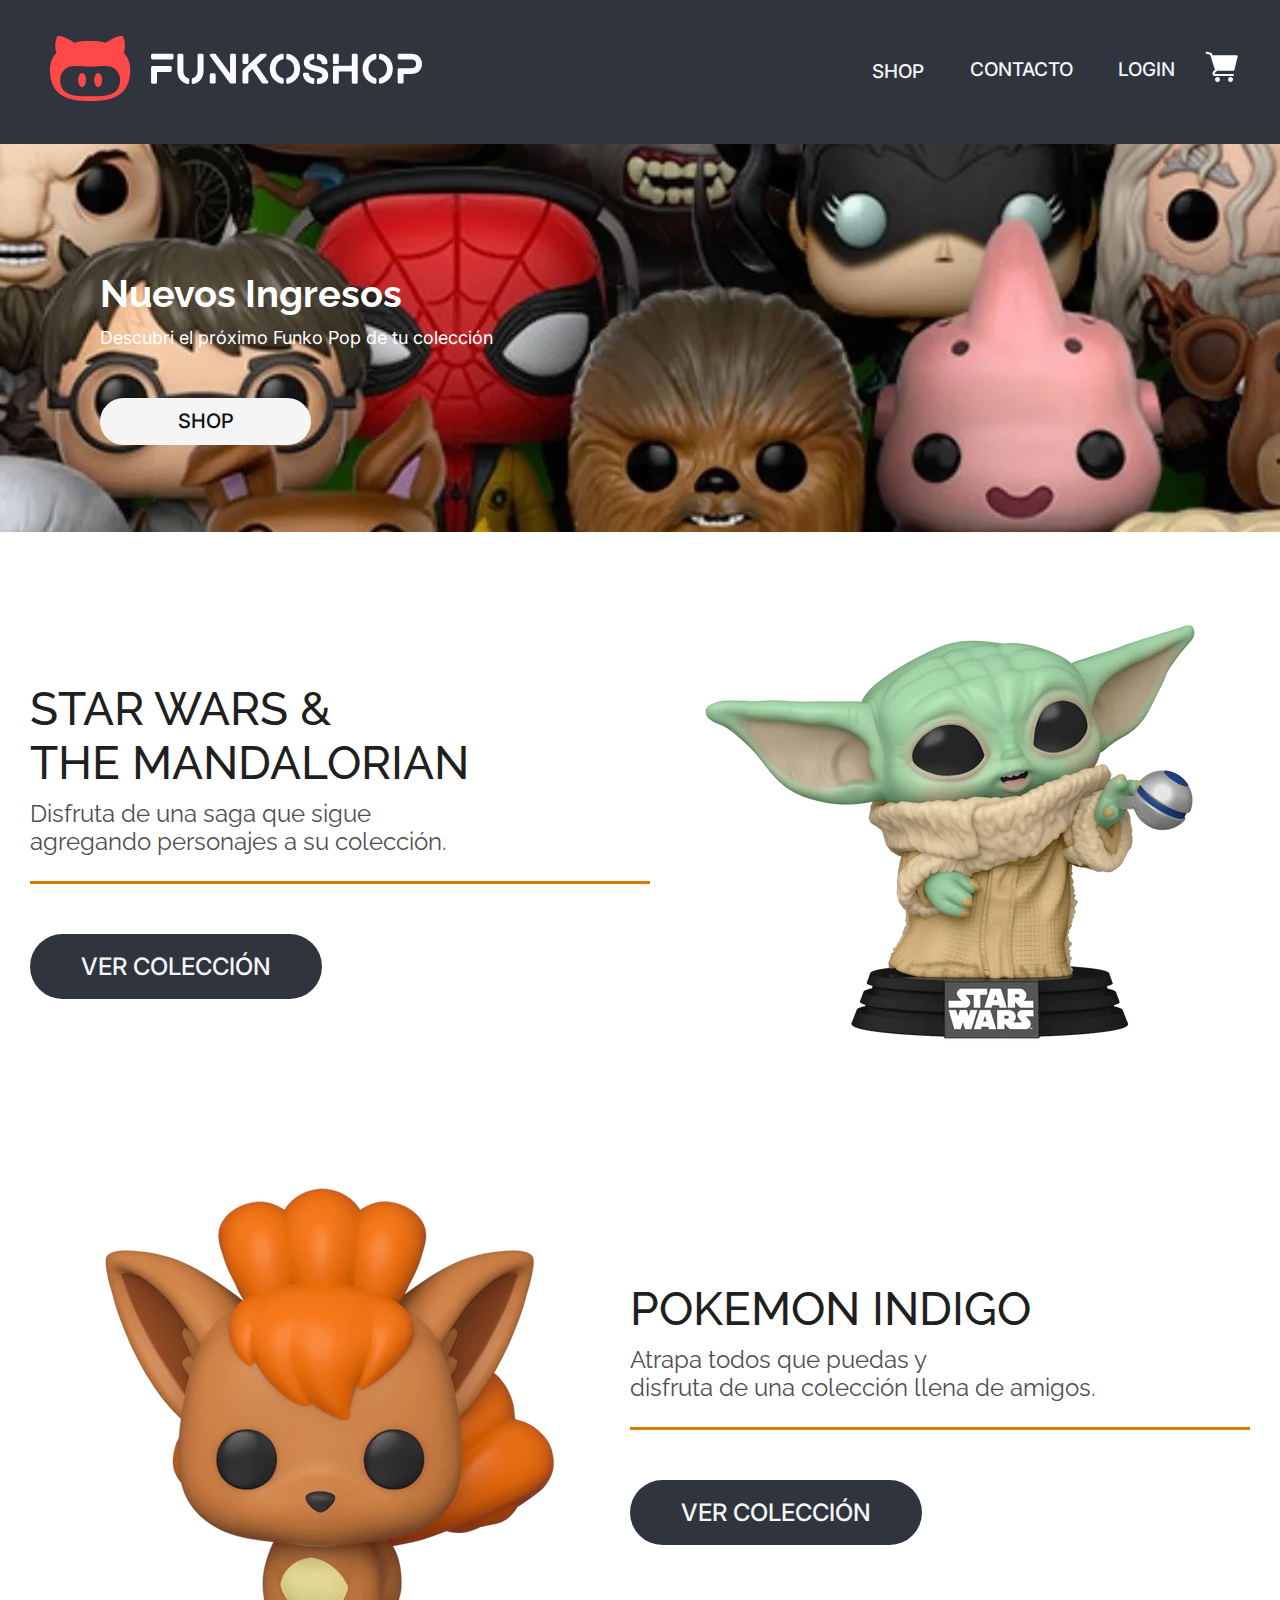
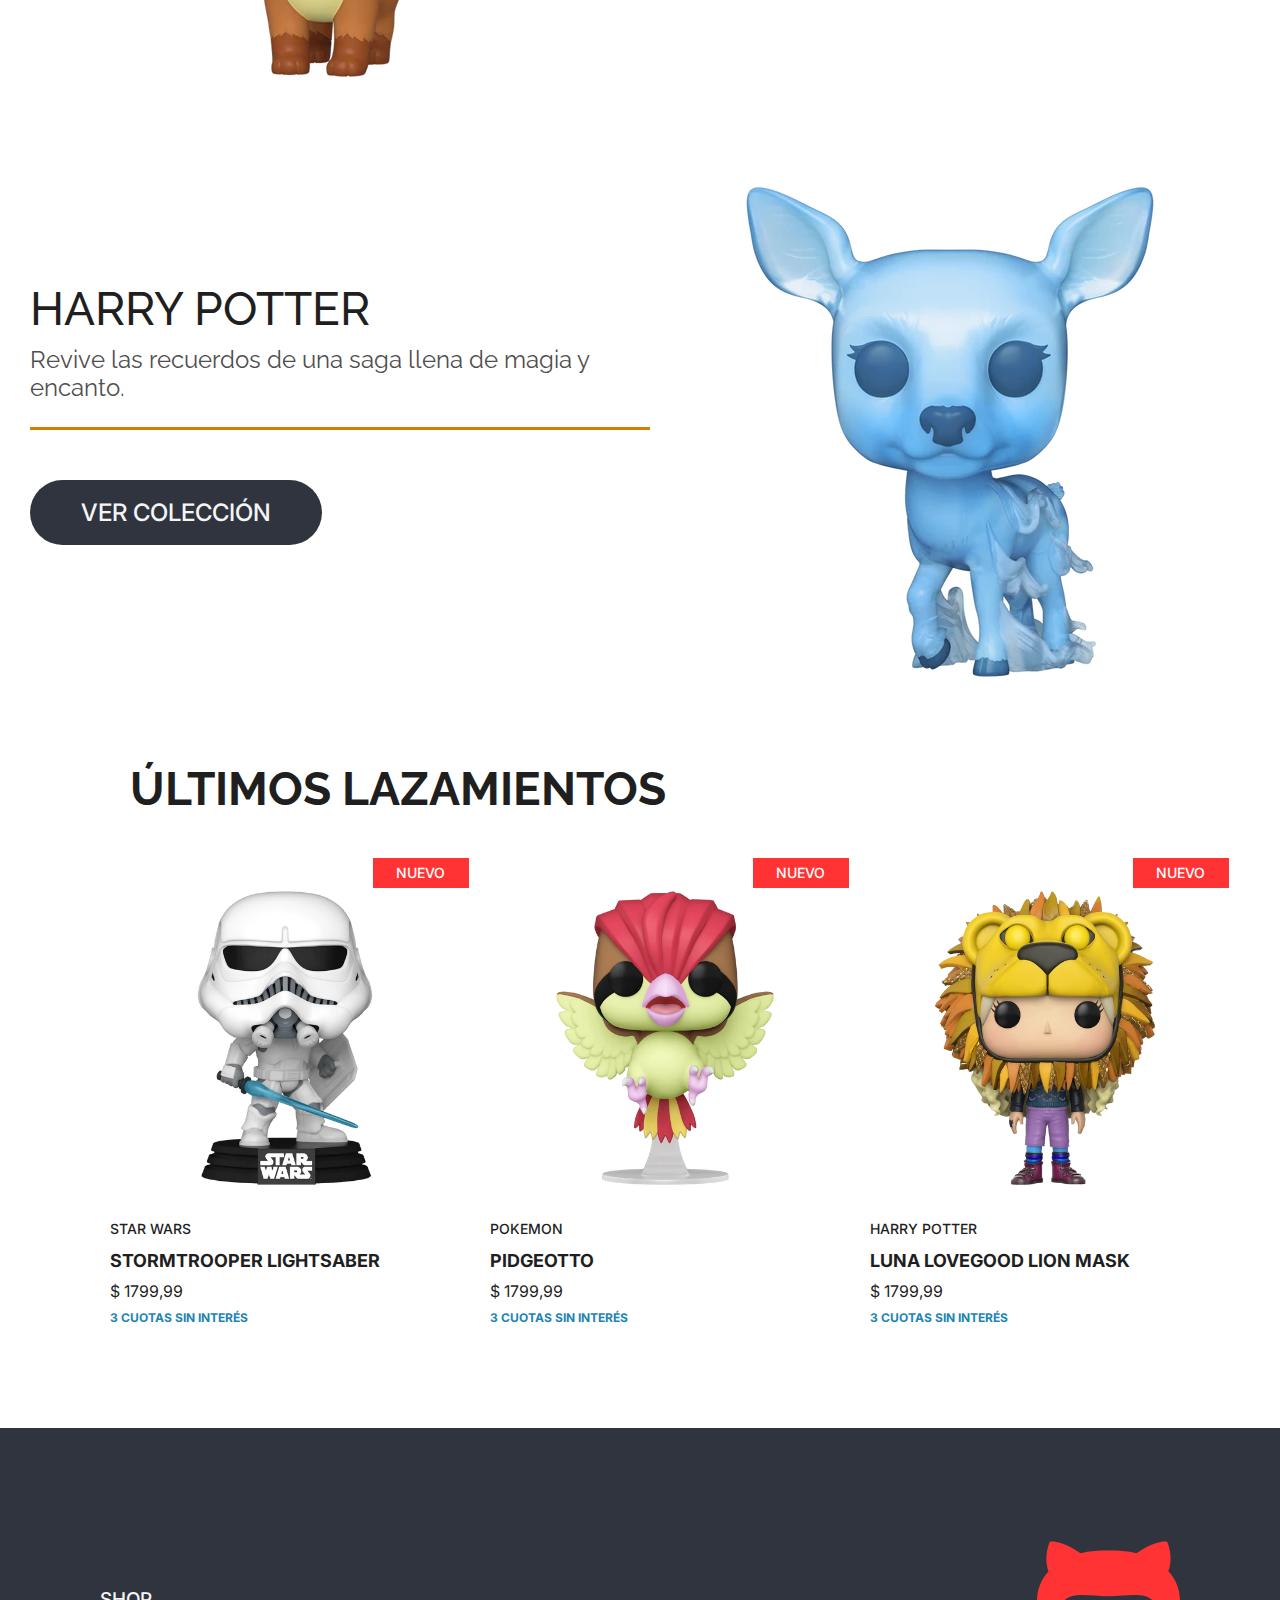
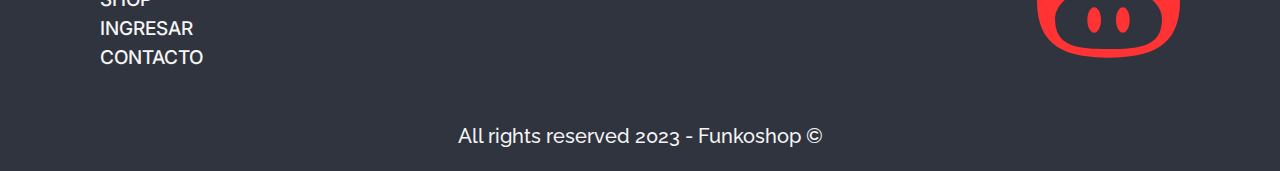
<file: ProyectoIntegrador/index.html>
<!DOCTYPE html>
<html lang="en">

<head>
    <meta charset="UTF-8">
    <meta name="viewport" content="width=device-width, initial-scale=1.0">

    <link rel="stylesheet" href="styles.css">

    <link rel="preconnect" href="https://fonts.googleapis.com">
    <link rel="preconnect" href="https://fonts.gstatic.com" crossorigin>
    <link
        href="https://fonts.googleapis.com/css2?family=Inter:wght@100;300;400;500;700&family=Raleway:wght@100;300;400;600;700;900&display=swap"
        rel="stylesheet">

    <link rel="stylesheet" href="https://cdnjs.cloudflare.com/ajax/libs/font-awesome/6.4.2/css/all.min.css"
        integrity="sha512-z3gLpd7yknf1YoNbCzqRKc4qyor8gaKU1qmn+CShxbuBusANI9QpRohGBreCFkKxLhei6S9CQXFEbbKuqLg0DA=="
        crossorigin="anonymous" referrerpolicy="no-referrer" />


    <title>FunkoShop</title>
</head>

<body>
    <header>
        <div>
            <a href="./index.html"><img src="multimedia/branding/logo_light_horizontal.svg" alt="FUNKOSHOP"></a>            
        </div>
        <ul>
            <li class="with-submenu">
                <a href="./shop.html" target="_self">SHOP</a> <span id="prev" class="fa-solid fa-angle-down"></span>
                <ul class="submenu">
                    <li class="submenu-item"><a href="" class="submenu-link"></a>Funkos</li>
                    <li class="submenu-item"><a href="" class="submenu-link"></a>Remeras</li>
                    <li class="submenu-item"><a href="" class="submenu-link"></a>Llaveros</li>
                </ul>
            </li>
            <li class="with-submenu"><a href="#" target="_self">CONTACTO</a></span></li>
            <li class="with-submenu"><a href="./login.html" target="_self">LOGIN</a></li>
            <a href="./carrito.html" target="_self">
            <li><img src="./multimedia/icons/cart-icon.svg" alt="carrito"></li>
            </a>
        </ul>
    </header>
    <div class="banner">
        <div>
            <h2>
                Nuevos Ingresos
            </h2>
            <p>
                Descubri el próximo Funko Pop de tu colección
            </p>
        </div>
        <button>
            <p style="color: black"><a href="./shop.html" target="_self">SHOP</a></p>
        </button>
    </div>
    <main>
        <div class="reflejos">
            <!-- StarWars -->
            <img src="multimedia/star-wars/baby-yoda-1.webp" alt="baby-yoda">
            <div class="dados">
                <h1>
                    STAR WARS & <br> THE MANDALORIAN
                </h1>
                <p class="parDados">
                    Disfruta de una saga que sigue <br> agregando personajes a su colección.
                </p>
                <p class="btnDados">
                    VER COLECCIÓN
                </p>
            </div>
        </div>

        <div class="reflejos">
            <div class="dados">
                <h1>
                    POKEMON INDIGO
                </h1>
                <p class="parDados">
                    Atrapa todos que puedas y <br>disfruta de una colección llena de amigos.
                </p>
                <p class="btnDados">
                    VER COLECCIÓN
                </p>
            </div>
            <img src="multimedia/pokemon/vulpix-1.webp" alt="vulpix">
        </div>
        <div class="reflejos">
            <img src="multimedia/harry-potter/snape-patronus-1.webp" alt="snape patronus">
            <div class="dados">
                <h1>
                    HARRY POTTER
                </h1>
                <p class="parDados">
                    Revive las recuerdos de una saga llena de magia y encanto.
                </p>
                <p class="btnDados">
                    VER COLECCIÓN
                </p>
            </div>
        </div>

        <div class="lanzamientos">
            <!-- Lazamientos -->
            <h1>
                ÚLTIMOS LAZAMIENTOS
            </h1>
            <br>
            <div class="lanzCard">
                <div class="lanzCard-1">
                    <div>
                        <section class="card">
                            <img src="./multimedia/star-wars/trooper-1.webp" alt="card-trooper">
                            <p class="cajaNuevo">NUEVO</p>
                        </section>
                        <p class="coleccion">STAR WARS</p> <!-- COLECCION -->
                        <h3 class="producto">STORMTROOPER LIGHTSABER</h3><!-- PRODUTO -->
                        <p class="precio">$ 1799,99</p><!-- PRECIO -->
                        <p class="pago">3 CUOTAS SIN INTERÉS</p><!-- PAGO -->
                    </div>
                </div>
                <div class="lanzCard-2">
                    <div>
                        <section class="card">
                            <img src="./multimedia/pokemon/pidgeotto-1.webp" alt="card-pidgeotto">
                            <p class="cajaNuevo">NUEVO</p>
                        </section>
                        <p class="coleccion">POKEMON</p><!-- COLECCION -->
                        <h3 class="producto">PIDGEOTTO</h3><!-- PRODUTO -->
                        <p class="precio">$ 1799,99</p><!-- PRECIO -->
                        <p class="pago">3 CUOTAS SIN INTERÉS</p><!-- PAGO -->
                    </div>
                </div>
                <div class="lanzCard-3">
                    <div>
                        <section class="card">
                            <img src="./multimedia/harry-potter/luna-1.webp" alt="card-luna">
                            <p class="cajaNuevo">NUEVO</p>
                        </section>
                        <p class="coleccion">HARRY POTTER</p><!-- COLECCION -->
                        <h3 class="producto">LUNA LOVEGOOD LION MASK</h3><!-- PRODUTO -->
                        <p class="precio">$ 1799,99</p> <!-- PRECIO -->
                        <p class="pago">3 CUOTAS SIN INTERÉS</p><!-- PAGO -->
                    </div>
                </div>
            </div>

        </div>
    </main>


    <footer>
        <div>
            <ul>
                <li><a href="./shop.html" target="_self">SHOP</a></li>
                <li><a href="./login.html">INGRESAR</a></li>
                <li><a href="#">CONTACTO</a></li>
            </ul>
            <span>
                <img src="./multimedia/branding/isotype.svg" alt="Logo">
            </span>
        </div>
        <p>All rights reserved 2023 - Funkoshop &copy;</p>
    </footer>
</body>

</html>
</file>
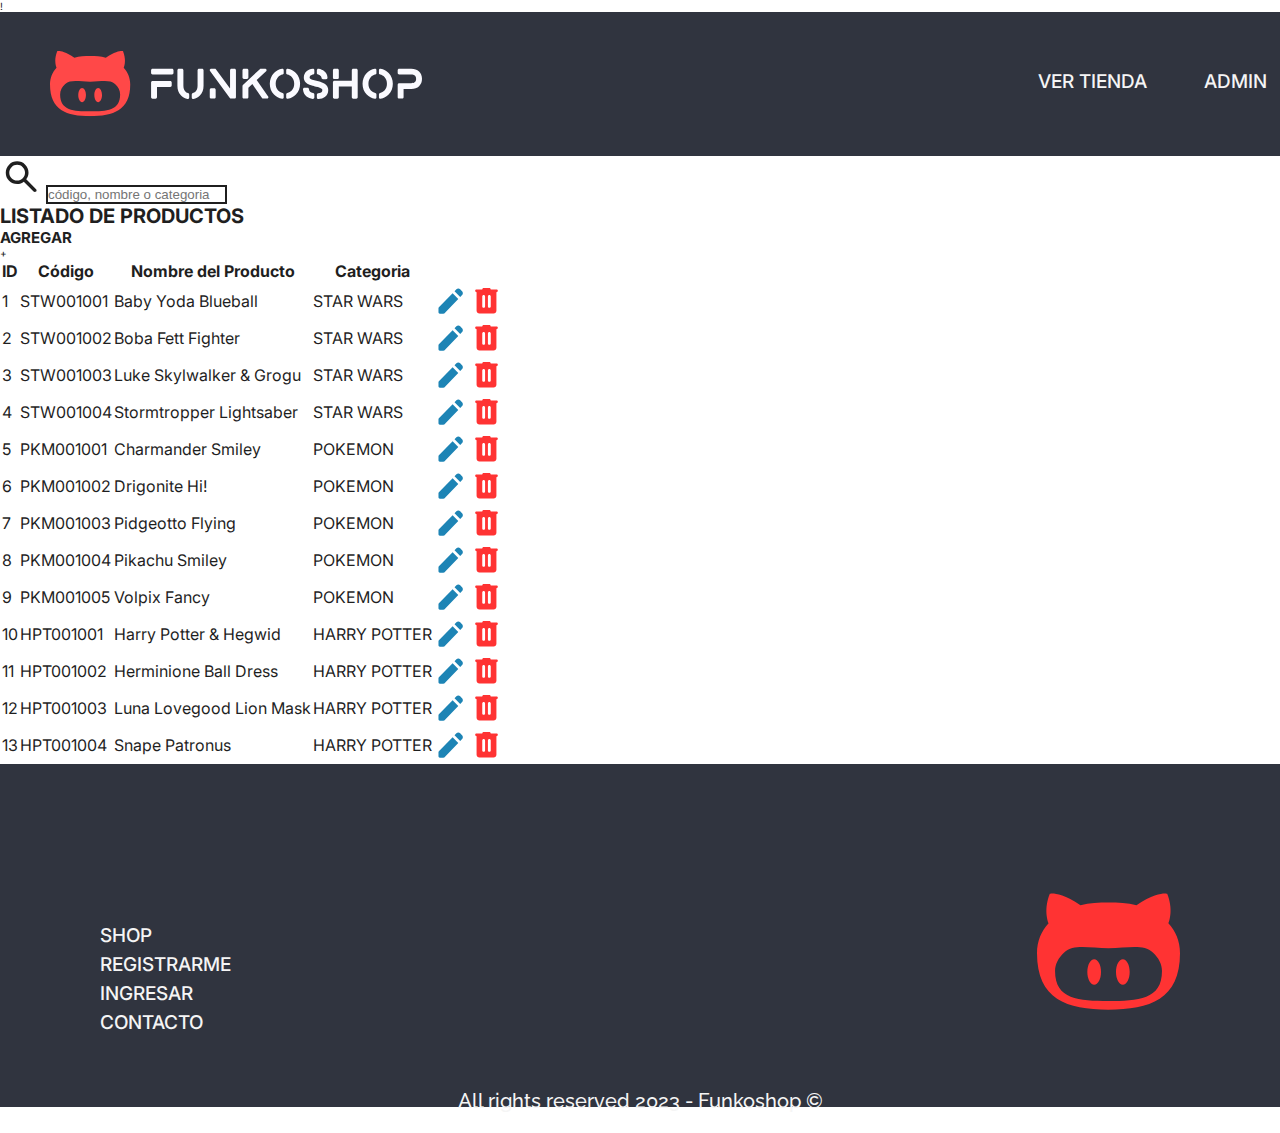
<file: ProyectoIntegrador/admin.html>
!<!DOCTYPE html>
<html lang="en">
<head>
    <meta charset="UTF-8">
    <meta name="viewport" content="width=device-width, initial-scale=1.0">
    <title>Admin</title>

    <link rel="stylesheet" href="styles.css">
    <link rel="stylesheet" href="https://cdnjs.cloudflare.com/ajax/libs/font-awesome/6.4.2/css/all.min.css"
        integrity="sha512-z3gLpd7yknf1YoNbCzqRKc4qyor8gaKU1qmn+CShxbuBusANI9QpRohGBreCFkKxLhei6S9CQXFEbbKuqLg0DA=="
        crossorigin="anonymous" referrerpolicy="no-referrer" />



</head>
<body>
    <header>
        <div>
            <a href="./index.html"><img src="multimedia/branding/logo_light_horizontal.svg" alt="FUNKOSHOP"></a>
        </div>
        <ul>
            <li>
                <a href="./shop.html" target="_blank">VER TIENDA</a> </span>
            </li>
            <li><a href="#">ADMIN</a></li>
            <li><a href="#">SALIR</a></li>
        
        </ul>
    </header>

    <main>
        <div class="contenedor-search-admin">
            <img src="multimedia/icons/search_icon.svg" alt="">
            <input type="text" placeholder="código, nombre o categoria">
        </div>

        <div class="title-admin">
            <h1> LISTADO DE PRODUCTOS </h1>
            <div>
                <h2> AGREGAR </h2>
                <p> + </p>
            </div>
        </div>

        <table class="tabela-admin">
            <thead>
                <tr>
                    <th>ID</th>
                    <th>Código</th>
                    <th>Nombre del Producto</th>
                    <th>Categoria</th>
                </tr>
            </thead>
            <tbody>
                <tr>
                    <td>1</td>
                    <td>STW001001</td>
                    <td> Baby Yoda Blueball </td>
                    <td>STAR WARS</td>
                    <td> 
                        <img src="multimedia/icons/edit_pencil.svg" alt="pencil">
                    </td>
                    <td>
                        <img src="multimedia/icons/delete_trash.svg" alt="trash-img">
                    </td>
                </tr>
                <tr>
                    <td>2</td>
                    <td>STW001002</td>
                    <td> Boba Fett Fighter </td>
                    <td>STAR WARS</td>
                    <td> 
                        <img src="multimedia/icons/edit_pencil.svg" alt="pencil">
                    </td>
                    <td>
                        <img src="multimedia/icons/delete_trash.svg" alt="trash-img">
                    </td>
                </tr>
                <tr>
                    <td>3</td>
                    <td>STW001003</td>
                    <td> Luke Skylwalker & Grogu </td>
                    <td>STAR WARS</td>
                    <td> 
                        <img src="multimedia/icons/edit_pencil.svg" alt="pencil">
                    </td>
                    <td>
                        <img src="multimedia/icons/delete_trash.svg" alt="trash-img">
                    </td>
                </tr>
                <tr>
                    <td>4</td>
                    <td>STW001004</td>
                    <td> Stormtropper Lightsaber </td>
                    <td>STAR WARS</td>
                    <td> 
                        <img src="multimedia/icons/edit_pencil.svg" alt="pencil">
                    </td>
                    <td>
                        <img src="multimedia/icons/delete_trash.svg" alt="trash-img">
                    </td>
                </tr>
                <tr>
                    <td>5</td>
                    <td>PKM001001</td>
                    <td> Charmander Smiley </td>
                    <td>POKEMON</td>
                    <td> 
                        <img src="multimedia/icons/edit_pencil.svg" alt="pencil">
                    </td>
                    <td>
                        <img src="multimedia/icons/delete_trash.svg" alt="trash-img">
                    </td>
                </tr>
                <tr>
                    <td>6</td>
                    <td>PKM001002</td>
                    <td> Drigonite Hi! </td>
                    <td>POKEMON</td>
                    <td> 
                        <img src="multimedia/icons/edit_pencil.svg" alt="pencil">
                    </td>
                    <td>
                        <img src="multimedia/icons/delete_trash.svg" alt="trash-img">
                    </td>
                </tr>
                <tr>
                    <td>7</td>
                    <td>PKM001003</td>
                    <td> Pidgeotto Flying </td>
                    <td>POKEMON</td>
                    <td> 
                        <img src="multimedia/icons/edit_pencil.svg" alt="pencil">
                    </td>
                    <td>
                        <img src="multimedia/icons/delete_trash.svg" alt="trash-img">
                    </td>
                </tr>
                <tr>
                    <td>8</td>
                    <td>PKM001004</td>
                    <td> Pikachu Smiley </td>
                    <td>POKEMON</td>
                    <td> 
                        <img src="multimedia/icons/edit_pencil.svg" alt="pencil">
                    </td>
                    <td>
                        <img src="multimedia/icons/delete_trash.svg" alt="trash-img">
                    </td>
                </tr>
                <tr>
                    <td>9</td>
                    <td>PKM001005</td>
                    <td> Volpix Fancy </td>
                    <td>POKEMON</td>
                    <td> 
                        <img src="multimedia/icons/edit_pencil.svg" alt="pencil">
                    </td>
                    <td>
                        <img src="multimedia/icons/delete_trash.svg" alt="trash-img">
                    </td>
                </tr>
                <tr>
                    <td>10</td>
                    <td>HPT001001</td>
                    <td> Harry Potter & Hegwid </td>
                    <td>HARRY POTTER</td>
                    <td> 
                        <img src="multimedia/icons/edit_pencil.svg" alt="pencil">
                    </td>
                    <td>
                        <img src="multimedia/icons/delete_trash.svg" alt="trash-img">
                    </td>
                </tr>
                <tr>
                    <td>11</td>
                    <td>HPT001002</td>
                    <td> Herminione Ball Dress </td>
                    <td>HARRY POTTER</td>
                    <td> 
                        <img src="multimedia/icons/edit_pencil.svg" alt="pencil">
                    </td>
                    <td>
                        <img src="multimedia/icons/delete_trash.svg" alt="trash-img">
                    </td>
                </tr>
                <tr>
                    <td>12</td>
                    <td>HPT001003</td>
                    <td> Luna Lovegood Lion Mask </td>
                    <td>HARRY POTTER</td>
                    <td> 
                        <img src="multimedia/icons/edit_pencil.svg" alt="pencil">
                    </td>
                    <td>
                        <img src="multimedia/icons/delete_trash.svg" alt="trash-img">
                    </td>
                </tr>
                <tr>
                    <td>13</td>
                    <td>HPT001004</td>
                    <td> Snape Patronus </td>
                    <td>HARRY POTTER</td>
                    <td> 
                        <img src="multimedia/icons/edit_pencil.svg" alt="pencil">
                    </td>
                    <td>
                        <img src="multimedia/icons/delete_trash.svg" alt="trash-img">
                    </td>
                </tr>
            </tbody>
        </table>

    </main>


    <footer>
        <div>
            <ul>
                <li><a href="./shop.html" target="_blank">SHOP</a></li>
                <li><a href="#">REGISTRARME</a></li>
                <li><a href="#">INGRESAR</a></li>
                <li><a href="#">CONTACTO</a></li>
            </ul>
            <span>
                <img src="./multimedia/branding/isotype.svg" alt="Logo">
            </span>
        </div>
        <p>All rights reserved 2023 - Funkoshop &copy;</p>
    </footer>
</body>
</html>
</file>
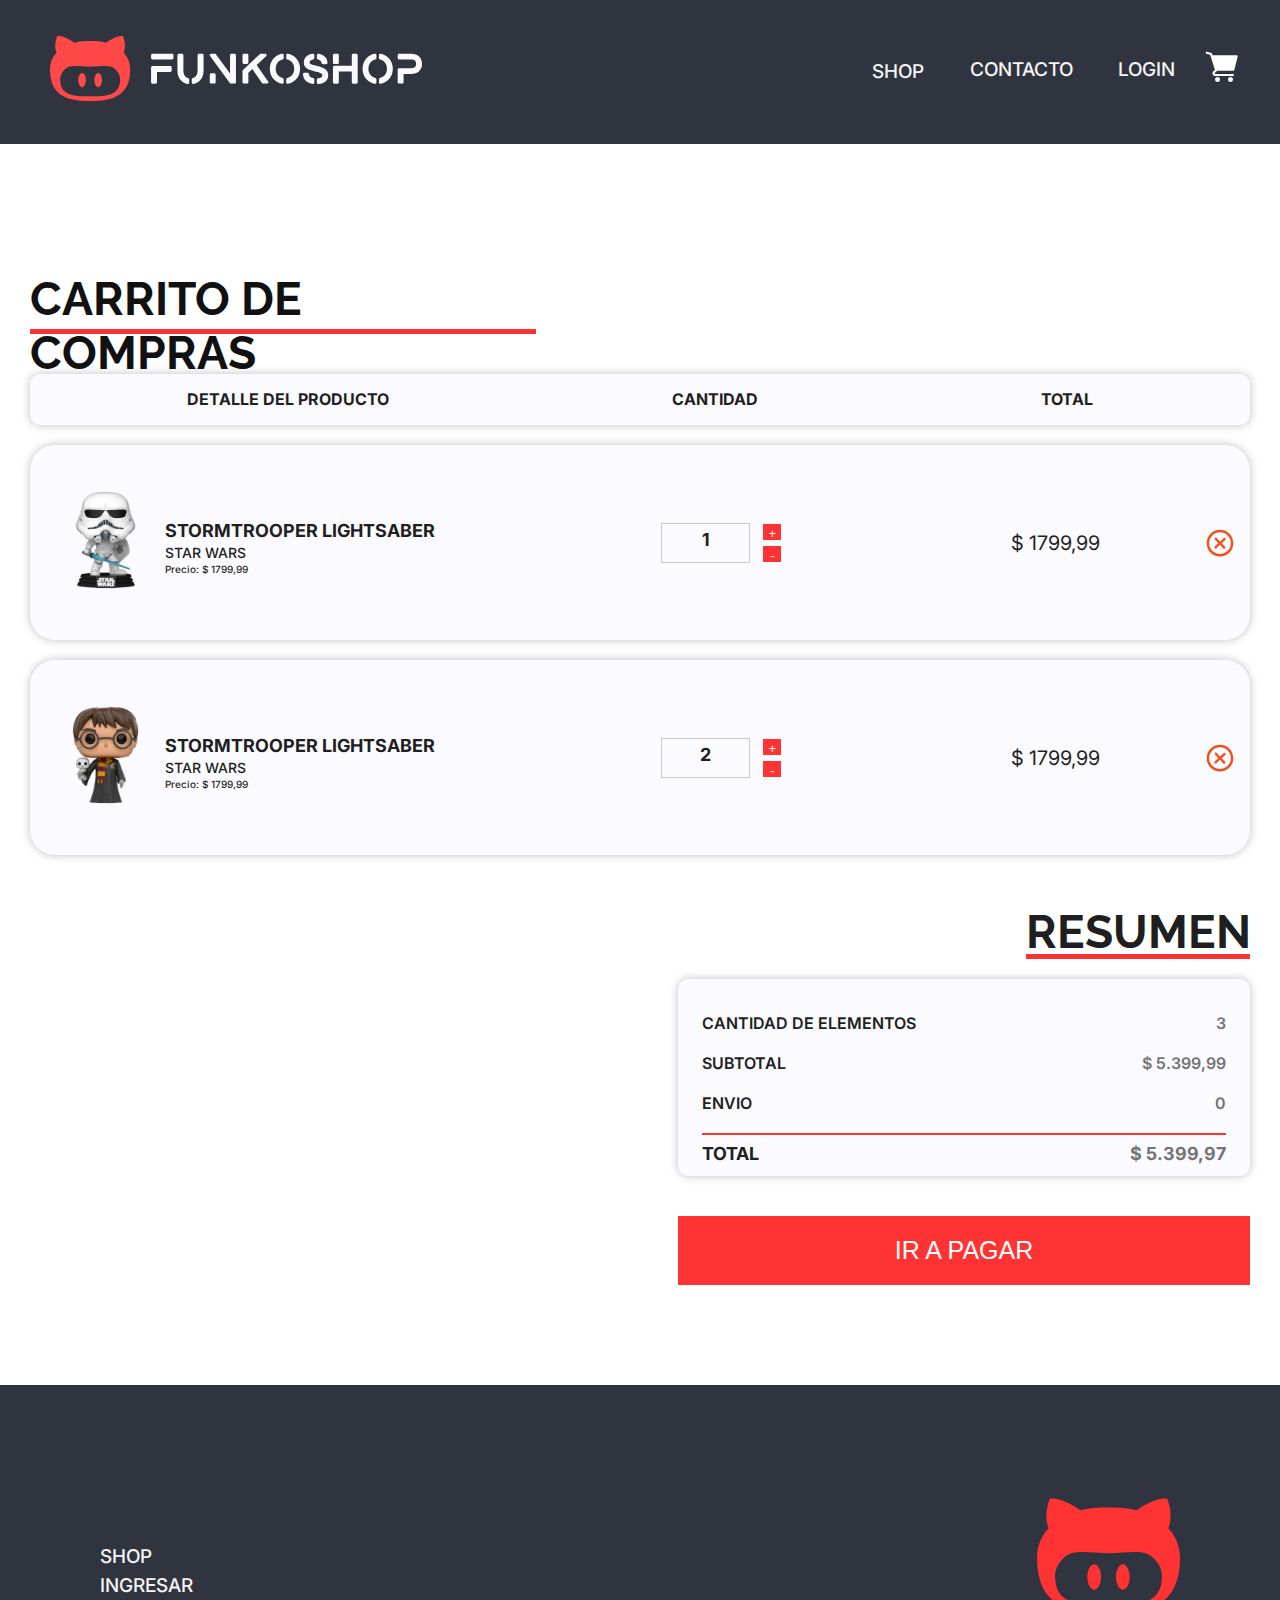
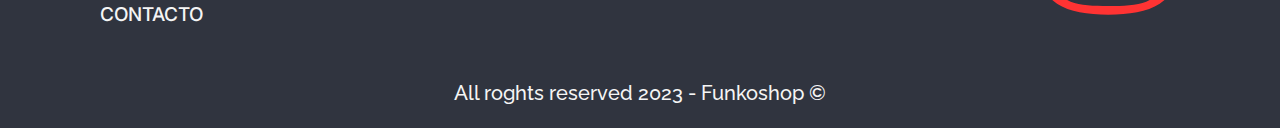
<file: ProyectoIntegrador/carrito.html>
<!DOCTYPE html>
<html lang="en">
<head>
    <meta charset="UTF-8">
    <meta name="viewport" content="width=device-width, initial-scale=1.0">

    <link rel="stylesheet" href="styles.css">

    <link rel="stylesheet" href="https://cdnjs.cloudflare.com/ajax/libs/font-awesome/6.4.2/css/all.min.css"
        integrity="sha512-z3gLpd7yknf1YoNbCzqRKc4qyor8gaKU1qmn+CShxbuBusANI9QpRohGBreCFkKxLhei6S9CQXFEbbKuqLg0DA=="
        crossorigin="anonymous" referrerpolicy="no-referrer" />

    <title>Carrito - FunkoShop</title>
</head>
<body>
    <header>
        <div>
            <a href="./index.html"><img src="multimedia/branding/logo_light_horizontal.svg" alt="FUNKOSHOP"></a>            
        </div>
        <ul>
            <li class="with-submenu">
                <a href="./shop.html" target="_self">SHOP</a> <span id="prev" class="fa-solid fa-angle-down"></span>
                <ul class="submenu">
                    <li class="submenu-item"><a href="" class="submenu-link"></a>Funkos</li>
                    <li class="submenu-item"><a href="" class="submenu-link"></a>Remeras</li>
                    <li class="submenu-item"><a href="" class="submenu-link"></a>Llaveros</li>
                </ul>
            </li>
            <li class="with-submenu"><a href="#" target="_self">CONTACTO</a></span></li>
            <li class="with-submenu"><a href="./login.html" target="_self">LOGIN</a></li>
            <a href="./carrito.html" target="_self">
            <li><img src="./multimedia/icons/cart-icon.svg" alt="carrito"></li>
            </a>
        </ul>
    </header>
    <main class="main-carrito">
        <section>
            <h1 class="titulo-carrito">CARRITO DE COMPRAS</h1>
            <article class="barra-carrito">
                <p>DETALLE DEL PRODUCTO</p>
                <p>CANTIDAD</p>
                <p>TOTAL</p>
            </article>
            <article>
                <div class="div-carrito">
                    <div class="card-carrito">
                        <a href="./item.html"><img src="./multimedia/star-wars/trooper-1.webp" alt="card-trooper"></a>
                        <div>                    
                            <h3 class="producto">STORMTROOPER LIGHTSABER</h3><!-- PRODUTO -->
                            <p class="coleccion">STAR WARS</p> <!-- COLECCION -->
                            <p class="">Precio: $ 1799,99</p><!-- PRECIO -->
                        </div>
                    </div>
                    <div>
                        <div class="card-input">
                            <span>
                                <p> 1 </p>
                            </span>                            
                            <div class="cantidad">
                                <button id="mas" class="agregar"> + </button>
                                <button id="menos" class="agregar"> - </button>
                            </div>
                        </div>
                    </div>
                    <div>
                        <p class="precio-card">$ 1799,99</p><!-- PRECIO -->
                    </div>
                    <img src="multimedia/icons/cancel.svg" alt="btn-cancel" class="btn-cancel">
                </div>
            </article>

            <article>
                <div class="div-carrito">
                    <div class="card-carrito">
                        <a href="./item.html"><img src="./multimedia/harry-potter/harry-1.webp" alt="card-harry"></a>
                        <div>                    
                            <h3 class="producto">STORMTROOPER LIGHTSABER</h3><!-- PRODUTO -->
                            <p class="coleccion">STAR WARS</p> <!-- COLECCION -->
                            <p class="">Precio: $ 1799,99</p><!-- PRECIO -->
                        </div>
                    </div>
                    <div>
                        <div class="card-input">
                            <span>
                                <p> 2 </p>
                            </span>                            
                            <div class="cantidad">
                                <button id="mas" class="agregar"> + </button>
                                <button id="menos" class="agregar"> - </button>
                            </div>
                        </div>
                    </div>
                    <div>
                        <p class="precio-card">$ 1799,99</p><!-- PRECIO -->
                    </div>
                    <img src="./multimedia/icons/cancel.svg" alt="btn-cancel" class="btn-cancel">
                        
                </div>
            </article>
        </section>
        <section>
            <div class="contenedor-resumen">
                <section class="resumen">
                    <h1>
                        RESUMEN
                    </h1>
                    <div class="cuadro-resumen">
                        <div>
                            <h4>
                                CANTIDAD DE ELEMENTOS
                            </h4>
                            <p> 3   </p>
                        </div>
                        <div>
                            <h4>
                                SUBTOTAL
                            </h4>
                            <p> $ 5.399,99  </p>
                        </div>
                        <div>
                            <h4>
                                ENVIO
                            </h4>
                            <p> 0   </p>
                        </div>
                        <div  class="tot-resumen">
                            <h4>
                                TOTAL
                            </h4>
                            <p> $ 5.399,97  </p>
                        </div>
                    </div>
                    <button class="camino-pago-btn">
                        IR A PAGAR
                    </button>
                </section>
            </div>            
        </section>       
    </main>
    
    <footer>
        <div>
            <ul>
                <li><a href="./shop.html" target="_self">SHOP</a></li>
                <li><a href="./login.html">INGRESAR</a></li>
                <li><a href="#">CONTACTO</a></li>
            </ul>
            <span>
                <img src="./multimedia/branding/isotype.svg" alt="Logo">
            </span>
        </div>
        <p>All roghts reserved 2023 - Funkoshop &copy;</p>
    </footer>
</body>
</html>
</file>
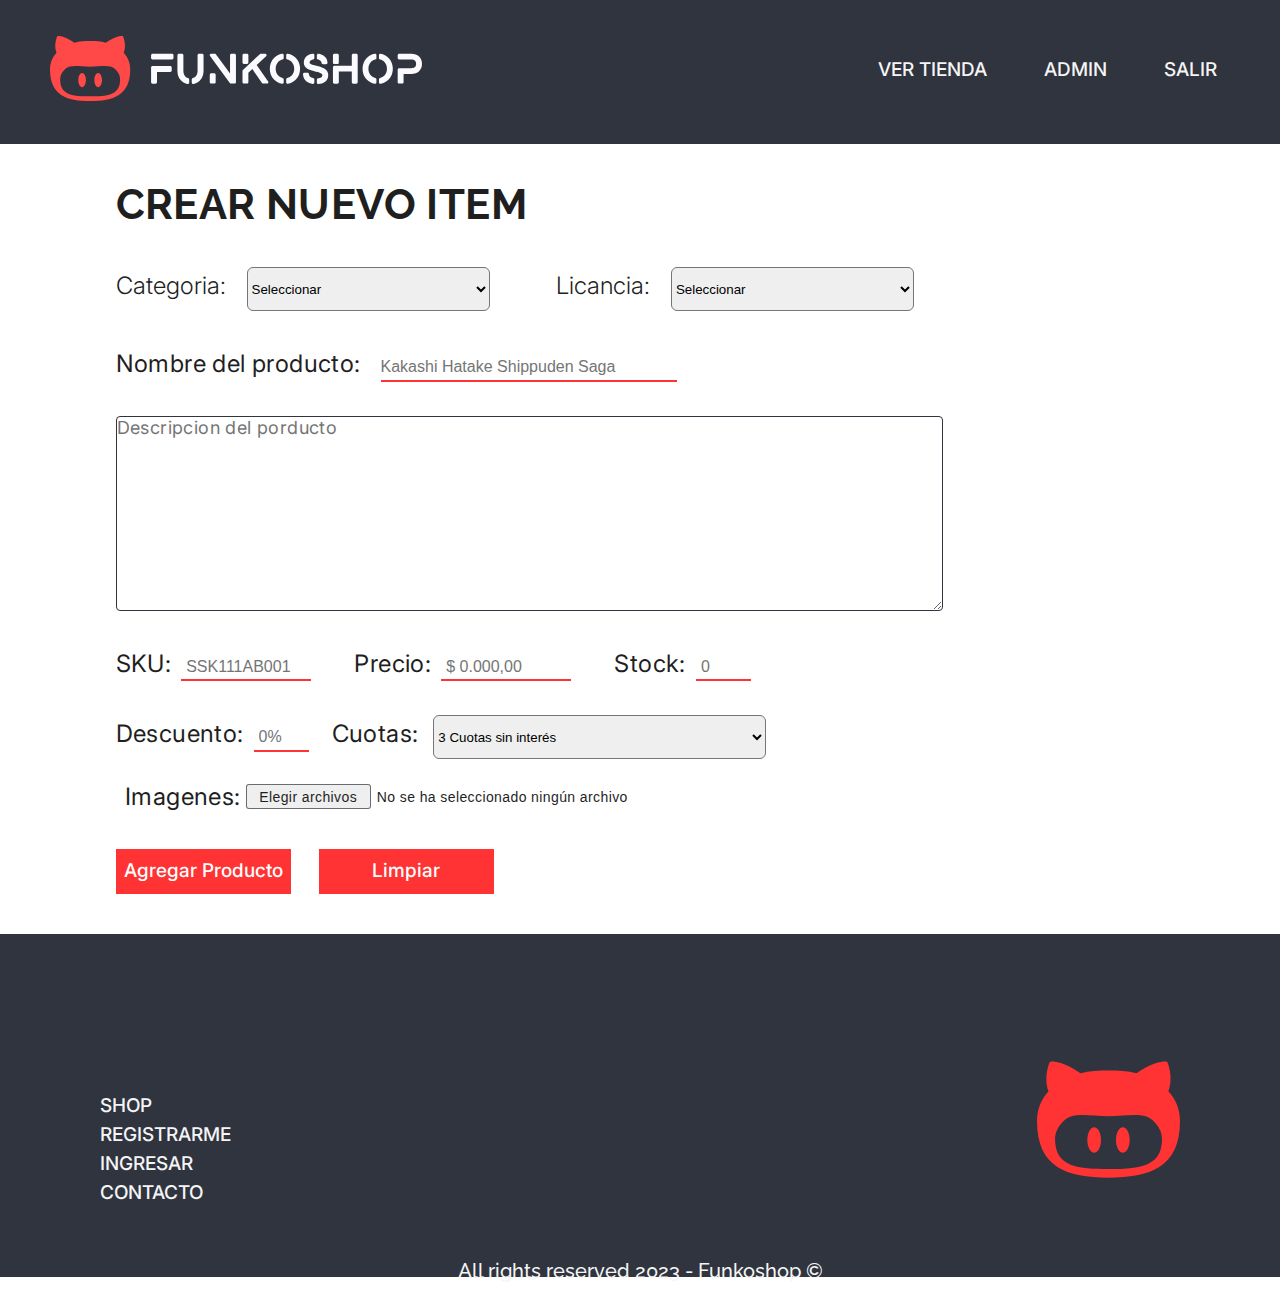
<file: ProyectoIntegrador/create.html>
<!DOCTYPE html>
<html lang="en">
<head>
    <meta charset="UTF-8">
    <meta name="viewport" content="width=device-width, initial-scale=1.0">
    <title>Create</title>

    <link rel="stylesheet" href="styles.css">
    <link rel="stylesheet" href="https://cdnjs.cloudflare.com/ajax/libs/font-awesome/6.4.2/css/all.min.css"
        integrity="sha512-z3gLpd7yknf1YoNbCzqRKc4qyor8gaKU1qmn+CShxbuBusANI9QpRohGBreCFkKxLhei6S9CQXFEbbKuqLg0DA=="
        crossorigin="anonymous" referrerpolicy="no-referrer" />


</head>
<body>
    <header>
        <div>
            <a href="./index.html"><img src="multimedia/branding/logo_light_horizontal.svg" alt="FUNKOSHOP"></a>
        </div>
        <ul>
            <li>
                <a href="./shop.html" target="_blank">VER TIENDA</a> </span>
            </li>
            <li><a href="#">ADMIN</a></li>
            <li><a href="./index.html">SALIR</a></li>
        
        </ul>
    </header>

    <main class="main-create">
        <section>
            <h1 class="titulo-create">CREAR NUEVO ITEM</h1>
            <div class="categoria-licencia">
                <label for="">Categoria: <select name="brands" id="brands" class="div-label">
                    <option disabled selected>Seleccionar</option>                    
                </select></label>
                <label for="">Licancia: <select name="brands" id="brands" class="div-label">
                    <option disabled selected>Seleccionar</option> 
                </select></label>
            </div>
            <div class="nombre-producto">
                <label>Nombre del producto:<input type="text" id="Nombre" placeholder="Kakashi Hatake Shippuden Saga"></label>
            </div>
            <textarea name="descripcion" cols="30" rows="10" placeholder="Descripcion del porducto"></textarea>
            <div class="sku-precio-stock">
                <label>SKU:<input type="text" id="Nombre" placeholder="SSK111AB001"></label>
                <label>Precio:<input type="text" id="Nombre" placeholder="$ 0.000,00"></label>
                <label>Stock:<input type="text" id="Nombre" placeholder="0" style="width: 55px; margin-right: 0px;"></label>
            </div>
            <div class="sku-precio-stock">
                <label  for="">Descuento:<input type="text" id="Nombre" placeholder="0%" style="width: 55px; margin-right: 20px;"></label>
                <label for="">Cuotas:<select name="brands" id="brands" class="div-label">
                    <option disabled selected>3 Cuotas sin interés</option> 
                </select></label>                
            </div>
            <div class="cargar-archivo">
                <label>Imagenes:</label>
                <button><a href="">Elegir archivos</a></button>
                <p>No se ha seleccionado ningún archivo</p>
            </div>                   
        </section>
        <div class="agregar-limpiar">
            <button><a href="">Agregar Producto</a></button>
            <button><a href="">Limpiar</a></button>
        </div>
    </main>    

    <footer>
        <div>
            <ul>
                <li><a href="./shop.html" target="_self">SHOP</a></li>
                <li><a href="./register.html">REGISTRARME</a></li>
                <li><a href="./login.html">INGRESAR</a></li>
                <li><a href="#">CONTACTO</a></li>
            </ul>
            <span>
                <img src="./multimedia/branding/isotype.svg" alt="Logo">
            </span>
        </div>
        <p>All rights reserved 2023 - Funkoshop &copy;</p>
    </footer>
</body>
</html>
</file>
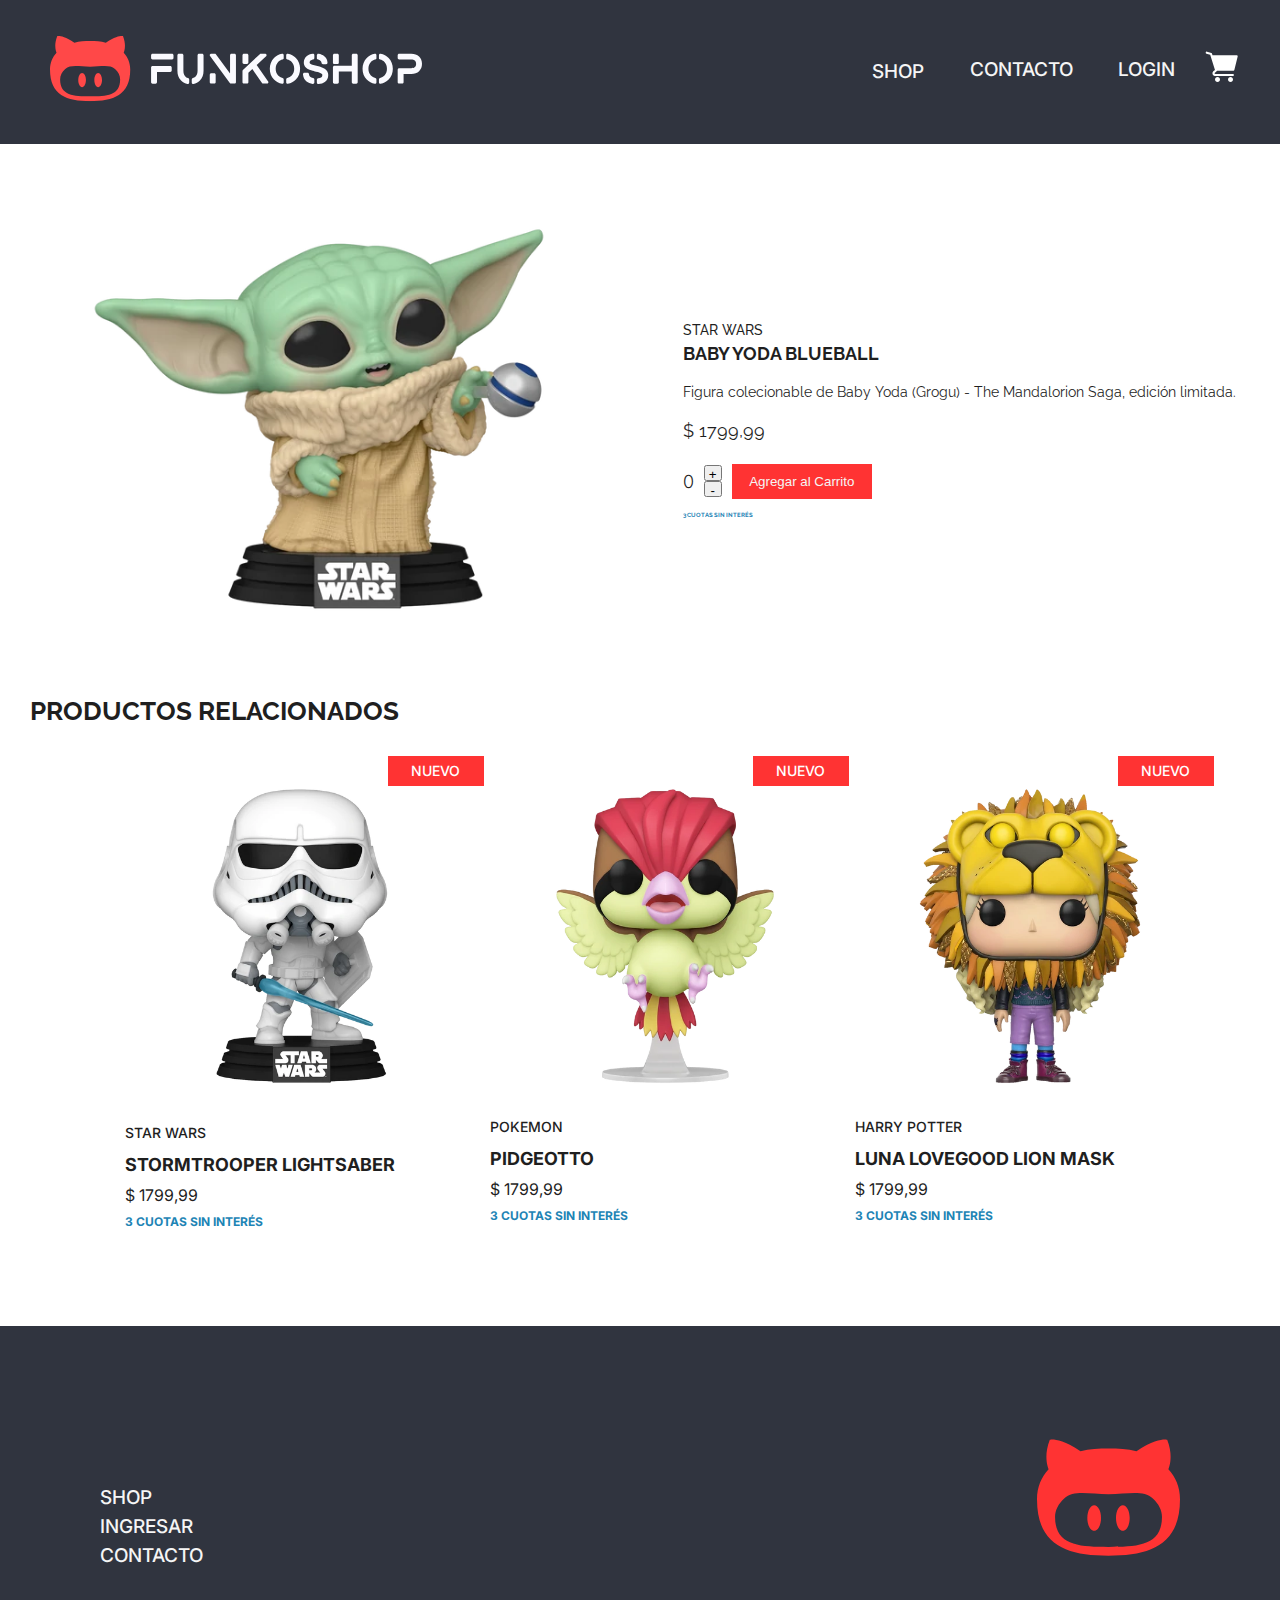
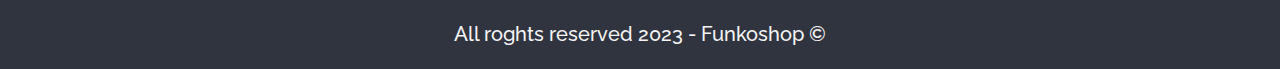
<file: ProyectoIntegrador/item.html>
<!DOCTYPE html>
<html lang="en">
<head>
    <meta charset="UTF-8">
    <meta name="viewport" content="width=device-width, initial-scale=1.0">

    <link rel="stylesheet" href="styles.css">

    <link rel="preconnect" href="https://fonts.googleapis.com">
    <link rel="preconnect" href="https://fonts.gstatic.com" crossorigin>
    <link href="https://fonts.googleapis.com/css2?family=Inter:wght@100;300;400;500;700&family=Raleway:wght@100;300;400;600;700;900&display=swap" rel="stylesheet">

    <link rel="stylesheet" href="https://cdnjs.cloudflare.com/ajax/libs/font-awesome/6.4.2/css/all.min.css" integrity="sha512-z3gLpd7yknf1YoNbCzqRKc4qyor8gaKU1qmn+CShxbuBusANI9QpRohGBreCFkKxLhei6S9CQXFEbbKuqLg0DA==" crossorigin="anonymous" referrerpolicy="no-referrer" />

    <title>Items - FunkoShop</title>
</head>
<body>
    <header>
        <div>
            <a href="./index.html"><img src="multimedia/branding/logo_light_horizontal.svg" alt="FUNKOSHOP"></a>            
        </div>
        <ul>
            <li class="with-submenu">
                <a href="./shop.html" target="_self">SHOP</a> <span id="prev" class="fa-solid fa-angle-down"></span>
                <ul class="submenu">
                    <li class="submenu-item"><a href="" class="submenu-link"></a>Funkos</li>
                    <li class="submenu-item"><a href="" class="submenu-link"></a>Remeras</li>
                    <li class="submenu-item"><a href="" class="submenu-link"></a>Llaveros</li>
                </ul>
            </li>
            <li class="with-submenu"><a href="#" target="_self">CONTACTO</a></span></li>
            <li class="with-submenu"><a href="./login.html" target="_self">LOGIN</a></li>
            <a href="./carrito.html" target="_self">
            <li><img src="./multimedia/icons/cart-icon.svg" alt="carrito"></li>
            </a>
        </ul>
    </header>
    <main>
        <section class="infos">
            <article>
                <img src="./multimedia/star-wars/baby-yoda-1.webp" alt="card-baby-yoda">
            </article>
            <article>
                <p class="coleccion-info">STAR WARS</p> <!-- COLECCION -->
                <p class="producto-info" >BABY YODA BLUEBALL</p><!-- PRODUTO -->
                <p class="descripcion-info">Figura colecionable de Baby Yoda (Grogu) - The Mandalorion Saga, edición limitada.</p>
                <p class="precio-info">$ 1799,99</p><!-- PRECIO -->
            
            <div class="cantd-prod">
                    <span id="contador" class="contador">0</span>
                    <div class="cantidad">
                        <button id="mas" class="mas"> + </button>
                        <button id="menos" class="menos"> - </button>
                    </div>
                    <button class="agregar" type="submit">Agregar al Carrito</button>
            </div>

            <p class="pago-info">3 CUOTAS SIN INTERÉS</p><!-- PAGO -->
            </article>
        </section>
    
        <section class="producto-rel">
            <h1>PRODUCTOS RELACIONADOS</h1>
            <div class="lanzamientos">
                <div class="lanzCard">
                    <div class="lanzCard-1">
                        <div>
                            <section class="card">
                                <a href="./item.html"><img src="./multimedia/star-wars/trooper-1.webp" alt="card-trooper"></a>
                                <p class="cajaNuevo">NUEVO</p>
                            </section>
                            <p class="coleccion">STAR WARS</p> <!-- COLECCION -->
                            <h3 class="producto">STORMTROOPER LIGHTSABER</h3><!-- PRODUTO -->
                            <p class="precio">$ 1799,99</p><!-- PRECIO -->
                            <p class="pago">3 CUOTAS SIN INTERÉS</p><!-- PAGO -->
                        </div>
                    </div>
                    <div class="lanzCard-2">
                        <div>
                            <section class="card">
                                <img src="./multimedia/pokemon/pidgeotto-1.webp" alt="card-pidgeotto">
                                <p class="cajaNuevo">NUEVO</p>
                            </section>
                            <p class="coleccion">POKEMON</p><!-- COLECCION -->
                            <h3 class="producto">PIDGEOTTO</h3><!-- PRODUTO -->
                            <p class="precio">$ 1799,99</p><!-- PRECIO -->
                            <p class="pago">3 CUOTAS SIN INTERÉS</p><!-- PAGO -->
                        </div>
                    </div>
                    <div class="lanzCard-3">
                        <div>
                            <section class="card">
                                <img src="./multimedia/harry-potter/luna-1.webp" alt="card-luna">
                                <p class="cajaNuevo">NUEVO</p>
                            </section>
                            <p class="coleccion">HARRY POTTER</p><!-- COLECCION -->
                            <h3 class="producto">LUNA LOVEGOOD LION MASK</h3><!-- PRODUTO -->
                            <p class="precio">$ 1799,99</p> <!-- PRECIO -->
                            <p class="pago">3 CUOTAS SIN INTERÉS</p><!-- PAGO -->
                        </div>
                    </div>
                </div>
            </div>
        </section>
    </main>
    <footer>
        <div>
            <ul>
                <li><a href="./shop.html" target="_self">SHOP</a></li>
                <li><a href="./login.html">INGRESAR</a></li>
                <li><a href="#">CONTACTO</a></li>
            </ul>
            <span>
                <img src="./multimedia/branding/isotype.svg" alt="Logo">
            </span>
        </div>
        <p>All roghts reserved 2023 - Funkoshop &copy;</p>
    </footer>
    
</body>
</html>
</file>
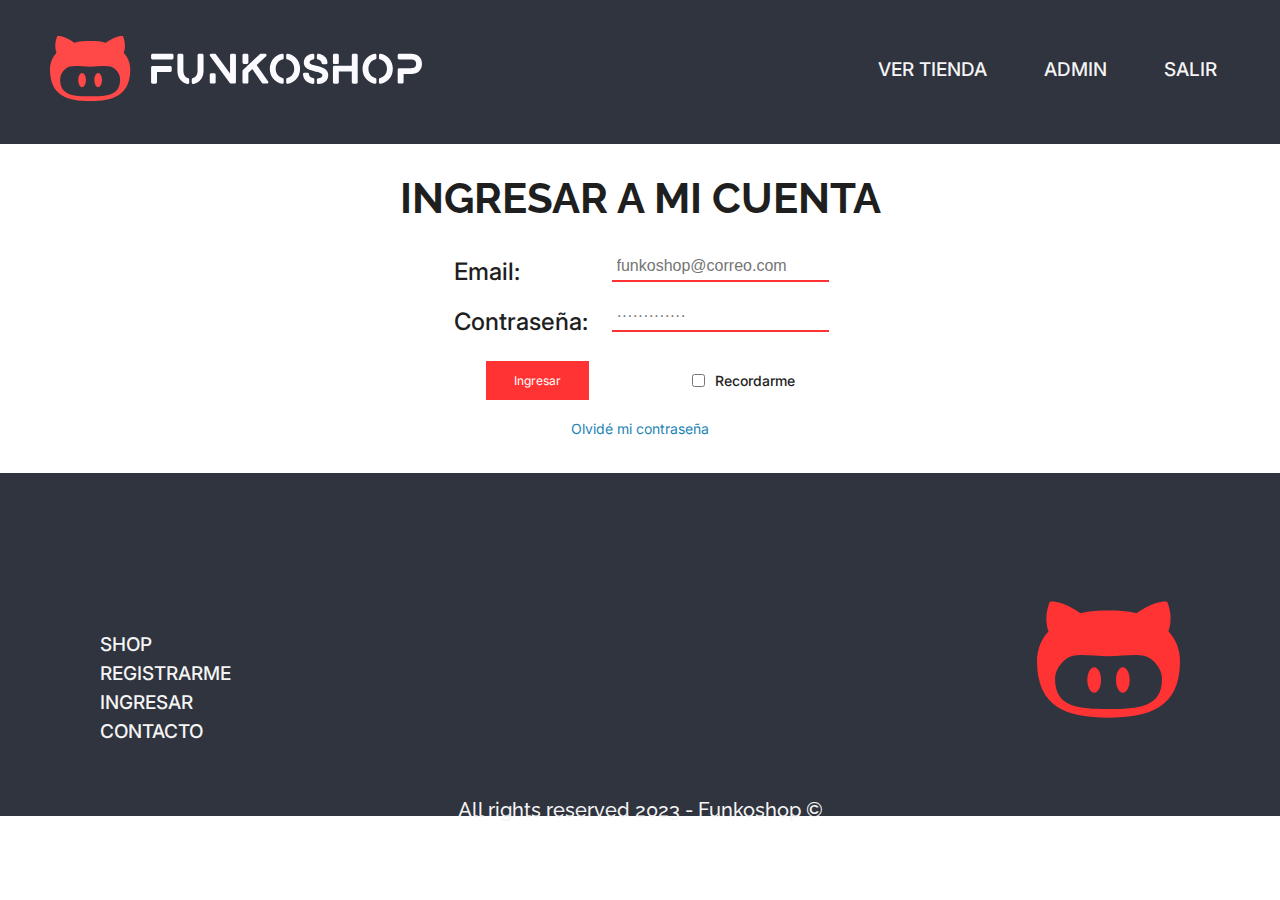
<file: ProyectoIntegrador/login.html>
<!DOCTYPE html>
<html lang="en">
<head>
    <meta charset="UTF-8">
    <meta name="viewport" content="width=device-width, initial-scale=1.0">
    <title>Login</title>

    <link rel="stylesheet" href="styles.css">
    <link rel="stylesheet" href="https://cdnjs.cloudflare.com/ajax/libs/font-awesome/6.4.2/css/all.min.css"
        integrity="sha512-z3gLpd7yknf1YoNbCzqRKc4qyor8gaKU1qmn+CShxbuBusANI9QpRohGBreCFkKxLhei6S9CQXFEbbKuqLg0DA=="
        crossorigin="anonymous" referrerpolicy="no-referrer" />



</head>
<body>
    <header>
        <div>
            <a href="./index.html"><img src="multimedia/branding/logo_light_horizontal.svg" alt="FUNKOSHOP"></a>
        </div>
        <ul>
            <li>
                <a href="./shop.html" target="_blank">VER TIENDA</a> </span>
            </li>
            <li><a href="#">ADMIN</a></li>
            <li><a href="./index.html">SALIR</a></li>
        
        </ul>
    </header>

    <main class="main-login">
        <h1 class="titulo-login">
            INGRESAR A MI CUENTA
        </h1>
        <form action="" type="text">
                <div class="form-login">

                    <div class="login-email">
                        <p>Email:</p>
                        <input type="email" name="email" id="email" placeholder="funkoshop@correo.com">
                    </div>
                    <div class="login-password">
                        <p>Contraseña:</p>
                        <input type="password" placeholder="·············">
                    </div>
                    
                </div>
                <div class="footer-login" >
                    <a href="shop.html" target="_blank"><input class="login-btn" type="button" value="Ingresar"></a>
                    <div class="check-footer-login">
                        <input type="checkbox" name="Recordarme" id="Recordarme">
                        <p>Recordarme</p>
                    </div>
                </div>
                
                <p>Olvidé mi contraseña</p>
        </form>
    </main>

    <footer>
        <div>
            <ul>
                <li><a href="./shop.html" target="_self">SHOP</a></li>
                <li><a href="./register.html">REGISTRARME</a></li>
                <li><a href="./login.html">INGRESAR</a></li>
                <li><a href="#">CONTACTO</a></li>
            </ul>
            <span>
                <img src="./multimedia/branding/isotype.svg" alt="Logo">
            </span>
        </div>
        <p>All rights reserved 2023 - Funkoshop &copy;</p>
    </footer>
</body>
</html>
</file>
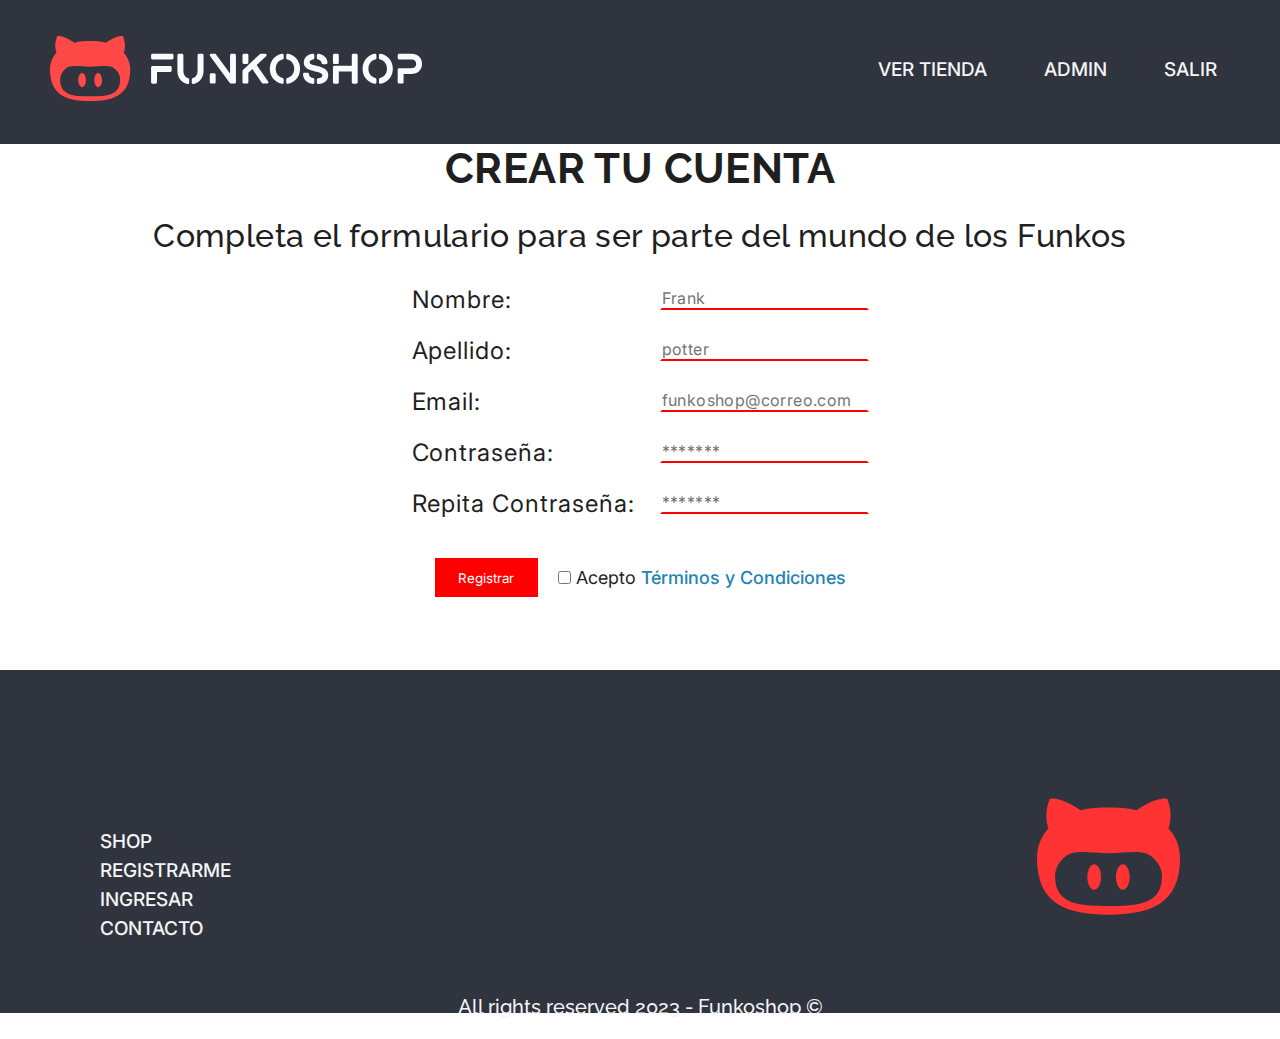
<file: ProyectoIntegrador/register.html>
<!DOCTYPE html>
<html lang="en">

<head>
    <meta charset="UTF-8">
    <meta name="viewport" content="width=device-width, initial-scale=1.0">
    <title>Register</title>

    <link rel="stylesheet" href="styles.css">
    <link rel="stylesheet" href="https://cdnjs.cloudflare.com/ajax/libs/font-awesome/6.4.2/css/all.min.css"
        integrity="sha512-z3gLpd7yknf1YoNbCzqRKc4qyor8gaKU1qmn+CShxbuBusANI9QpRohGBreCFkKxLhei6S9CQXFEbbKuqLg0DA=="
        crossorigin="anonymous" referrerpolicy="no-referrer" />



</head>

<body>
    <header>
        <div>
            <a href="./index.html"><img src="multimedia/branding/logo_light_horizontal.svg" alt="FUNKOSHOP"></a>
        </div>
        <ul>
            <li>
                <a href="./shop.html" target="_blank">VER TIENDA</a> </span>
            </li>
            <li><a href="#">ADMIN</a></li>
            <li><a href="./index.html">SALIR</a></li>

        </ul>
    </header>

    <main class="main-register">
        <h1>
            CREAR TU CUENTA
        </h1>
        <br>
        <br>
        <h2>
            Completa el formulario para ser parte del mundo de los Funkos
        </h2>
        <form action="" type="text" class="form-register">
            <div class="container-form">
                <label>Nombre:<input type="text" id="Nombre" placeholder="Frank"></label>
                <br>
                <label>Apellido:<input type="text" placeholder="potter"></label>
                <br>
                <label>Email:<input type="email" name="email" id="email" placeholder="funkoshop@correo.com"></label>
                <br>
                <label>Contraseña:<input type="password" placeholder="*******"></label>
                <br>
                <label>Repita Contraseña:<input type="password" placeholder="*******"></label>
            </div>
            <div class="button-check-register">
                <br>
                <br>
                <button>Registrar</button>
                <input type="checkbox" name="Acepto">
                <p>Acepto <a href="#" style= "color:#1D84B5; font-size: 1.8rem;"> Términos y Condiciones</a></p>
            </div>
        </form>
    </main>

    <footer>
        <div>
            <ul>
                <li><a href="./shop.html" target="_self">SHOP</a></li>
                <li><a href="./register.html">REGISTRARME</a></li>
                <li><a href="./login.html">INGRESAR</a></li>
                <li><a href="#">CONTACTO</a></li>
            </ul>
            <span>
                <img src="./multimedia/branding/isotype.svg" alt="Logo">
            </span>
        </div>
        <p>All rights reserved 2023 - Funkoshop &copy;</p>
    </footer>
</body>

</html>
</file>
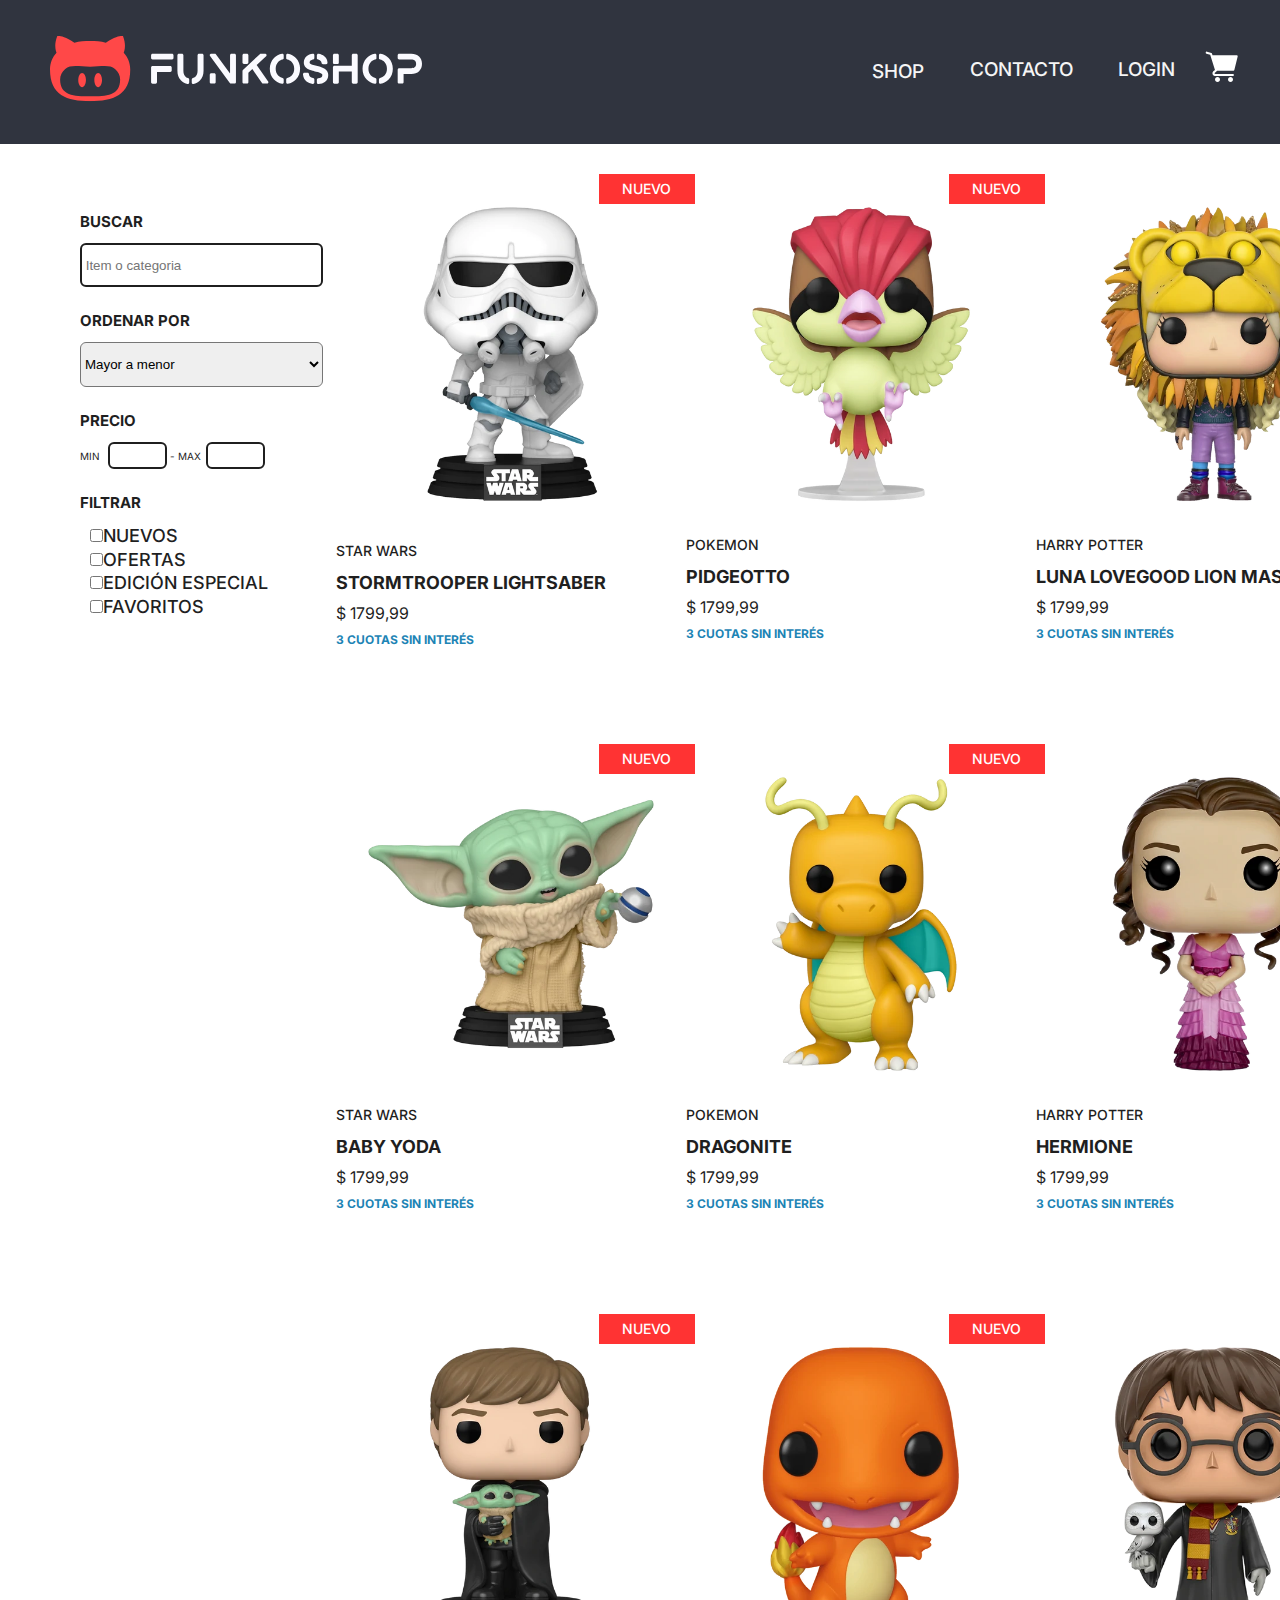
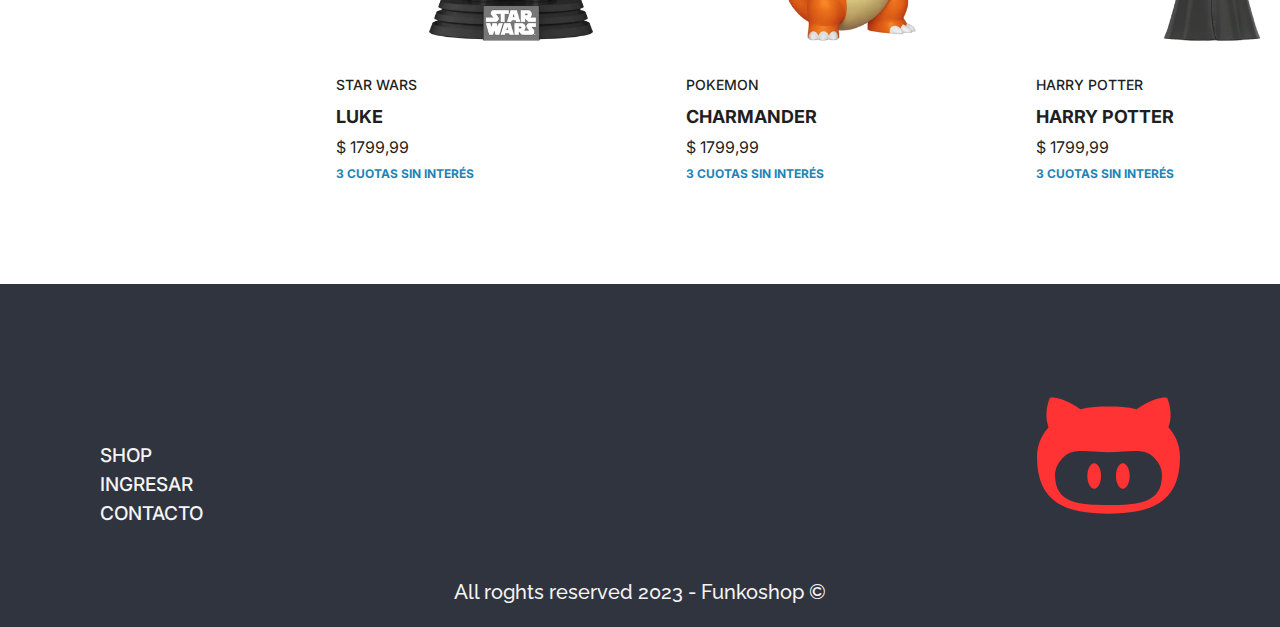
<file: ProyectoIntegrador/shop.html>
<!DOCTYPE html>
<html lang="en">

<head>
    <meta charset="UTF-8">
    <meta name="viewport" content="width=device-width, initial-scale=1.0">

    <link rel="stylesheet" href="styles.css">
    <link rel="stylesheet" href="https://cdnjs.cloudflare.com/ajax/libs/font-awesome/6.4.2/css/all.min.css"
        integrity="sha512-z3gLpd7yknf1YoNbCzqRKc4qyor8gaKU1qmn+CShxbuBusANI9QpRohGBreCFkKxLhei6S9CQXFEbbKuqLg0DA=="
        crossorigin="anonymous" referrerpolicy="no-referrer" />

    <title>Shop - FunkoShop</title>
</head>

<body>
    <header>
        <div>
            <a href="./index.html"><img src="multimedia/branding/logo_light_horizontal.svg" alt="FUNKOSHOP"></a>            
        </div>
        <ul>
            <li class="with-submenu">
                <a href="./shop.html" target="_self">SHOP</a> <span id="prev" class="fa-solid fa-angle-down"></span>
                <ul class="submenu">
                    <li class="submenu-item"><a href="" class="submenu-link"></a>Funkos</li>
                    <li class="submenu-item"><a href="" class="submenu-link"></a>Remeras</li>
                    <li class="submenu-item"><a href="" class="submenu-link"></a>Llaveros</li>
                </ul>
            </li>
            <li class="with-submenu"><a href="#" target="_self">CONTACTO</a></span></li>
            <li class="with-submenu"><a href="./login.html" target="_self">LOGIN</a></li>
            <a href="./carrito.html" target="_self">
            <li><img src="./multimedia/icons/cart-icon.svg" alt="carrito"></li>
            </a>
        </ul>
    </header>
    <main>
        <div class="contenedor-items">
            <aside>
                <form action="">
                    <h2>BUSCAR</h2><br>
                    <input placeholder=" Item o categoria" class="browser"><br><br><br>
                    <h2>ORDENAR POR</h2><br>
                    <select name="brands" id="brands" class="selection">
                        <option value="sinvalor">Mayor a menor</option>
                        <option value="mayor">Mayor precio</option>
                        <option value="menor">Menor precio</option>
                        <option value="ordenar">Ordenar A-Z</option>
                    </select><br><br><br>
                    <h2>PRECIO</h2><br>
                    <label> MIN <input type="number" value="min" name="precio"
                            style="width: 59.14px; height: 27.52px; border-radius: 6px; margin-left: 5px"> </label>
                    <label> - MAX<input type="number" value="max" name="precio"
                            style="width: 59.14px; height: 27.52px; border-radius: 6px; margin-left: 5px;"></label><br><br><br>

                    <h2>FILTRAR</h2><br>
                    <ul style="margin-left: 10px;">
                        <li><label><input type="checkbox" value="nuevos" name="filtro">NUEVOS</label></li>
                        <li><label><input type="checkbox" value="ofertas" name="filtro">OFERTAS</label></li>
                        <li><label><input type="checkbox" value="edicion especial" name="filtro">EDICIÓN
                                ESPECIAL</label></li>
                        <li><label><input type="checkbox" value="favoritos" name="filtro">FAVORITOS</label></li>
                    </ul>
                </form>
            </aside>
            <div>
                <div class="lanzamientos">
                    <div class="lanzCard">
                        <div class="lanzCard-1">
                            <div>
                                <section class="card">
                                    <a href="./item.html"><img src="./multimedia/star-wars/trooper-1.webp"
                                            onmouseover="this.src='./multimedia/star-wars/trooper-box.webp'"
                                            onmouseout="this.src='./multimedia/star-wars/trooper-1.webp'"
                                            alt="card-trooper"></a>
                                    <p class="cajaNuevo">NUEVO</p>
                                </section>
                                <p class="coleccion">STAR WARS</p> <!-- COLECCION -->
                                <h3 class="producto">STORMTROOPER LIGHTSABER</h3><!-- PRODUTO -->
                                <p class="precio">$ 1799,99</p><!-- PRECIO -->
                                <p class="pago">3 CUOTAS SIN INTERÉS</p><!-- PAGO -->
                            </div>
                        </div>
                        <div class="lanzCard-2">
                            <div>
                                <section class="card">
                                    <img src="./multimedia/pokemon/pidgeotto-1.webp" alt="card-pidgeotto"
                                        onmouseover="this.src='./multimedia/pokemon/pidgeotto-box.webp'"
                                        onmouseout="this.src='./multimedia/pokemon/pidgeotto-1.webp'">
                                    <p class="cajaNuevo">NUEVO</p>
                                </section>
                                <p class="coleccion">POKEMON</p><!-- COLECCION -->
                                <h3 class="producto">PIDGEOTTO</h3><!-- PRODUTO -->
                                <p class="precio">$ 1799,99</p><!-- PRECIO -->
                                <p class="pago">3 CUOTAS SIN INTERÉS</p><!-- PAGO -->
                            </div>
                        </div>
                        <div class="lanzCard-3">
                            <div>
                                <section class="card">
                                    <img src="./multimedia/harry-potter/luna-1.webp" alt="card-luna"
                                        onmouseover="this.src='./multimedia/harry-potter/luna-box.webp'"
                                        onmouseout="this.src='./multimedia/harry-potter/luna-1.webp'">
                                    <p class="cajaNuevo">NUEVO</p>
                                </section>
                                <p class="coleccion">HARRY POTTER</p><!-- COLECCION -->
                                <h3 class="producto">LUNA LOVEGOOD LION MASK</h3><!-- PRODUTO -->
                                <p class="precio">$ 1799,99</p> <!-- PRECIO -->
                                <p class="pago">3 CUOTAS SIN INTERÉS</p><!-- PAGO -->
                            </div>
                        </div>
                    </div>

                </div>
                <div class="lanzamientos">
                    <div class="lanzCard">
                        <div class="lanzCard-4">
                            <div>
                                <section class="card">
                                    <img src="./multimedia/star-wars/baby-yoda-1.webp" alt="card-baby-yoda"
                                        onmouseover="this.src='./multimedia/star-wars/baby-yoda-box.webp'"
                                        onmouseout="this.src='./multimedia/star-wars/baby-yoda-1.webp'">
                                    <p class="cajaNuevo">NUEVO</p>
                                </section>
                                <p class="coleccion">STAR WARS</p> <!-- COLECCION -->
                                <h3 class="producto">BABY YODA</h3><!-- PRODUTO -->
                                <p class="precio">$ 1799,99</p><!-- PRECIO -->
                                <p class="pago">3 CUOTAS SIN INTERÉS</p><!-- PAGO -->
                            </div>
                        </div>
                        <div class="lanzCard-5">
                            <div>
                                <section class="card">
                                    <img src="./multimedia/pokemon/dragonite-1.webp" alt="card-dragonite"
                                        onmouseover="this.src='./multimedia/pokemon/dragonite-box.webp'"
                                        onmouseout="this.src='./multimedia/pokemon/dragonite-1.webp'">
                                    <p class="cajaNuevo">NUEVO</p>
                                </section>
                                <p class="coleccion">POKEMON</p><!-- COLECCION -->
                                <h3 class="producto">DRAGONITE</h3><!-- PRODUTO -->
                                <p class="precio">$ 1799,99</p><!-- PRECIO -->
                                <p class="pago">3 CUOTAS SIN INTERÉS</p><!-- PAGO -->
                            </div>
                        </div>
                        <div class="lanzCard-6">
                            <div>
                                <section class="card">
                                    <img src="./multimedia/harry-potter/hermione-1.webp"
                                        onmouseover="this.src='./multimedia/harry-potter/hermione-box.webp'"
                                        onmouseout="this.src='./multimedia/harry-potter/hermione-1.webp'"
                                        alt="card-hermione">
                                    <p class="cajaNuevo">NUEVO</p>
                                </section>
                                <p class="coleccion">HARRY POTTER</p><!-- COLECCION -->
                                <h3 class="producto">HERMIONE</h3><!-- PRODUTO -->
                                <p class="precio">$ 1799,99</p> <!-- PRECIO -->
                                <p class="pago">3 CUOTAS SIN INTERÉS</p><!-- PAGO -->
                            </div>
                        </div>
                    </div>

                </div>
                <div class="lanzamientos">
                    <div class="lanzCard">
                        <div class="lanzCard-7">
                            <div>
                                <section class="card">
                                    <img src="./multimedia/star-wars/luke-1.webp" alt="card-luke"
                                        onmouseover="this.src='./multimedia/star-wars/luke-box.webp'"
                                        onmouseout="this.src='./multimedia/star-wars/luke-1.webp'">
                                    <p class="cajaNuevo">NUEVO</p>
                                </section>
                                <p class="coleccion">STAR WARS</p> <!-- COLECCION -->
                                <h3 class="producto">LUKE</h3><!-- PRODUTO -->
                                <p class="precio">$ 1799,99</p><!-- PRECIO -->
                                <p class="pago">3 CUOTAS SIN INTERÉS</p><!-- PAGO -->
                            </div>
                        </div>
                        <div class="lanzCard-8">
                            <div>
                                <section class="card">
                                    <img src="./multimedia/pokemon/charmander-1.webp" alt="card-charmander"
                                        onmouseover="this.src='./multimedia/pokemon/charmander-box.webp'"
                                        onmouseout="this.src='./multimedia/pokemon/charmander-1.webp'">
                                    <p class="cajaNuevo">NUEVO</p>
                                </section>
                                <p class="coleccion">POKEMON</p><!-- COLECCION -->
                                <h3 class="producto">CHARMANDER</h3><!-- PRODUTO -->
                                <p class="precio">$ 1799,99</p><!-- PRECIO -->
                                <p class="pago">3 CUOTAS SIN INTERÉS</p><!-- PAGO -->
                            </div>
                        </div>
                        <div class="lanzCard-9">
                            <div>
                                <section class="card">
                                    <img src="./multimedia/harry-potter/harry-1.webp" alt="card-harry"
                                        onmouseover="this.src='./multimedia/harry-potter/harry-box.webp'"
                                        onmouseout="this.src='./multimedia/harry-potter/harry-1.webp'">
                                    <p class="cajaNuevo">NUEVO</p>
                                </section>
                                <p class="coleccion">HARRY POTTER</p><!-- COLECCION -->
                                <h3 class="producto">HARRY POTTER</h3><!-- PRODUTO -->
                                <p class="precio">$ 1799,99</p> <!-- PRECIO -->
                                <p class="pago">3 CUOTAS SIN INTERÉS</p><!-- PAGO -->
                            </div>
                        </div>
                    </div>
                </div>
            </div>
        </div>
    </main>
    <footer>
        <div>
            <ul>
                <li><a href="./shop.html" target="_self">SHOP</a></li>
                <li><a href="./login.html">INGRESAR</a></li>
                <li><a href="#">CONTACTO</a></li>
            </ul>
            <span>
                <img src="./multimedia/branding/isotype.svg" alt="Logo">
            </span>
        </div>
        <p>All roghts reserved 2023 - Funkoshop &copy;</p>
    </footer>

</body>

</html>
</file>
<file: ProyectoIntegrador/styles.css>
@import url('https://fonts.googleapis.com/css2?family=Inter:wght@500&family=Raleway&display=swap');

:root {
    /*PALETTE*/
    --primary-solid: #FF3333;
    --primary-900: rgb(255, 51, 51, 0.9);
    --primary-500: rgb(255, 51, 51, 0.5);
    --primary-300: rgb(255, 51, 51, 0.3);

    --secondary-solid: #1D84B5;
    --secondary-900: rgb(29, 132, 181, 0.9);
    --secondary-500: rgb(29, 132, 181, 0.5);
    --secondary-300: rgb(29, 132, 181, 0.3);

    --dark-solid: #1F1F1F;
    --dark-900: rgb(31, 31, 31, 0.9);
    --dark-500: rgb(31, 31, 31, 0.5);
    --dark-300: rgb(31, 31, 31, 0.3);

    --dark-bg-solid: #30343F;
    --light-bg-solid: #FAFAFF;
    --light-font-solid: #ffffff;

    /*TYPOGRAPHY*/
    --base-font: "inter", sans-serif;
    --alternative-font: "Raleway", sans-serif;

    /*FONT-SIZE*/

    --font-display: 4.6em;
    --font-jumbo: 3.8em;
    --font-xlarge: 3.0em;
    --font-large: 2.4em;
    --font-medium: 1.8em;
    --font-small: 1.6em;
    --font-xsmall: 1.4em;

    /*SPACINGS*/
    --spacings-128: 12.8rem;
    --spacings-68: 6.8rem;
    --spacings-36: 3.6rem;
    --spacings-28: 2.8rem;
    --spacings-16: 1.6rem;
    --spacings-12: 1.2rem;
    --spacings-8: 0.8rem;
}

*,
*::before,
*::after {
    margin: 0;
    padding: 0;
    box-sizing: border-box;
    list-style: none;
}

html {
    font-family: var(--base-font);
    font-size: 62.5%; /* NORMALIZAR ESTILOS ESTO HACE QUE 1EM SEA 10PX (VALE 16PX)*/
    color: var(--dark-solid);
}

#prev {
    font-size: 100%;
}

body {
    overflow-x: hidden;
}


header {
    width: 1440;
    height: 144px;
    background-color: #30343f;
    display: flex;
    justify-content: space-between;

}

header>div {
    color: #f5f5f5;
    display: flex;
    align-items: center;
    margin: 50px;
    gap: 20px;
}

div.banner {
    width: 100%;
    height: 388px;
}

.banner {
    background-image: url(multimedia/banner-edit.jpeg) ;
    background-repeat: no-repeat;
    background-size: cover;
    background-position: bottom left;
}

div.banner div {
    width: 397px;
    display: flex;
    flex-direction: column;
    gap: 10px;
    padding-top: 10%;
    margin-left: 100px;
}

.banner h2,
p {
    font-family: var(--alternative-font);
}

.banner h2 {
    color: #FFFFFF;
    width: 38px;
    font-size: 3.8em;
    line-height: 44.61px;
    font-weight: 700;
    display: contents;
}

.banner p {
    width: 400px;
    font-size: 1.8em;
    font-weight: 400;
    color: #FFFFFF;
    line-height: 21.13px;
}

.banner button {
    margin-top: 50px;
    margin-left: 100px;
    width: 211px;
    height: 47px;
    background-color: #f5f5f5;
    border-color: transparent;
    display: flex;
    justify-content: center;
    align-items: center;
    border-radius: 50px;
    cursor: pointer;
}

.banner button>p {
    text-align: center;
    font-family: var(--base-font);
    font-weight: 500;
    

}

.banner button>p>a {
    color: #111111;    ;
    font-size: 2.0rem;
}

a {
    text-decoration: none;
    font-size: 19px;
    font-family: var(--base-font);
    font-weight: 500;
    line-height: 24px;
    color: #FFFFFF;

}

div.reflejos {
    max-width: 1220px;
    margin: 0px auto;
    display: flex;
    align-items: center;
    flex-direction: row-reverse;
}

div.reflejos h1 {
    font-family: 'Raleway', sans-serif;
    font-weight: 500;
    font-size: 4.6rem;
    line-height: 54px;
}

div.reflejos p {
    font-family: var(--alternative-font);
    font-weight: 400;
    font-size: 2.4em;
    margin-top: 10px;
    line-height: 28.18px;
}

div.dados {
    width: 645px;
    height: 300px;
}

.parDados {
    color: #4F4F4F;
    border-bottom: 3px solid rgb(218, 123, 0);
    padding-bottom: 25px;

}

div p.btnDados {
    background-color: #30343f;
    color: #f5f5f5;
    height: 65px;
    width: 291.81px;
    margin-top: 50px;
    border-radius: 50px;
    display: flex;
    align-items: center;
    justify-content: center;
    cursor: pointer;
    font-size: 2.4em;
    font-family: var(--base-font);
    font-weight: 500;
    line-height: 29px;
    letter-spacing: 0em;
}

div.lanzamientos {
    text-align: center;
    margin: 30px;
    margin-bottom: 170px;
    margin-left: 30px;
}

.lanzamientos h1 {
    font-family: 'Raleway', sans-serif;
    font-weight: 700;
    font-size: 4.6rem;
    text-align: left;
    margin-left: 100px;
}

div.lanzamientos img {
    width: 350px;
    height: 360px;
}

div.lanzCard {
    display: flex;
    justify-content: space-evenly;
    margin-top: 30px;
    height: 400px;
    margin-left: 50px;
}

h3.producto {
    font-family: var(--base-font);
    font-weight: 700;
    font-size: 18px;
    margin-top: 10px;
    text-align: left;
    line-height: 21.78px;
}


p.pago {
    color: var(--secondary-solid);
    margin-top: 10px;
    font-size: 12px;
    font-weight: 700;
    line-height: 14.52px;
}

footer {
    width: 100%;
    height: 343px;
    background-color: #30343f;

}

footer li {
    margin-bottom: 05px;
    text-align: center;
    font-family: 'Raleway', sans-serif;
    font-weight: 500;
    font-size: 1rem;
    color: #f5f5f5;
}

footer img {
    height: 146px;
    width: 143px;
}

footer>div {
    display: flex;
    justify-content: space-between;
    align-items: center;
}

footer p {
    text-align: center;
    font-family: 'Raleway', sans-serif;
    font-weight: 500;
    line-height: 23.48px;
    font-size: 20px;
    color: #f5f5f5;
    padding-bottom: 20px;
    margin-top: 50px;
}
footer span{
    padding-top: 24px;
    margin-top: 75px;
    margin-right: 100px;
}

footer ul {
    margin-left: 100px;
    margin-top: 135px;
    text-align: left;
    padding-top: 25px   ;
}

div>img.logo {
    width: 80px;
    height: 65px;
}

div>img.vector {
    width: 270px;
    height: 30px;
}

header>ul {
    display: flex;
    color: #f5f5f5;
    justify-content: space-around;
    align-items: center;
    margin-top: 54px;
    margin-right: 30px;
    padding: 5px 5px;
    width: 406px;
    height: 31px;
}

ul>li {
    font-family: var(--alternative-font);
    font-weight: 500;
    cursor: pointer;
    line-height: 23.48px;
    font-size: 20px;
    text-align: left;
}
ul>li label{
    font-family: var(--base-font);
    font-size: 18px;
    font-weight: 500;
    line-height: 22px;
    letter-spacing: 0em;
    text-align: left;
}

ul>li>span {
    font-size: .5rem;
    vertical-align: 20%;
}

ul>li>a {
    color: #f5f5f5;
}

/* ITEMS */
/*
main {
    display: flex;
    flex-direction: column;
    width: 960px;
    margin: 40px auto;
    align-items: center;
    text-align: right;
}
*/
.contenedor-items {
    display: grid; 
    grid-template-columns: 20% 80%; 
    grid-template-rows: 1fr; 
    gap: 0px 0px; 
    grid-template-areas: 
      ". ."
      ". ."
      ". ."; 
}
aside{
    width: 243.03px;
}

form{
    width: 243px;
    text-align: left;
    margin-left: 80px;
    margin-top: 68px;
}

.filtro{
    width: 5px;
    
}
input{
    border: 2px solid var(--dark-solid);

}
.precio{
    width: 88.97px;
    height: 19px;
}
.selection, .browser{
    width: 243.03px;
    height: 44.28px;
    border-radius: 6px;
}
section.infos {
    font-family: 'Inter', sans-serif;
    display: flex;    
    justify-content: space-around;
    align-items: center;

}
article img {
    width: 550px;
    height: 550px;

}

section p.coleccion-info {
    font-size: 14px;
    font-weight: 500;
}
p.producto-info {
    font-size: 1.8rem;
    font-weight: 700;
    margin: 5px 0 20px 0;
}

p.descripcion-info {
    font-size: 1.4rem;
    font-weight: 400;
    margin-bottom: 20px;
}

p.precio-info {
    font-size: 1.8rem;
    font-weight: 400;
    margin-bottom: 20px;
}

section div.cantd-prod {
    gap: 10px;
    display: flex;
    width: 350px;
    height: 40px;
    align-items: center;
}

.cantd-prod span {
    font-size: 1.8rem;
    font-weight: 300;
}

div.cantidad {
    display: flex;
    flex-direction: column;
}

div button.mas {
    width: 18px;
    height: 16px;
    text-align: center;
}

div button.menos {
    width: 18px;
    height: 16px;
    text-align: center;
}

button.agregar {
    width: 140px;
    height: 35px;
    background-color: #FF3333;
    border-color: transparent;
    color: #f5f5f5;
}

p.pago-info {
    color: #1D84B5;
    font-size: 0.6rem;
    font-weight: 700;
    margin-top: 10px;
}

section.producto-rel {
    width: 1220px;
    height: 630px;
    margin: auto;

}

.producto-rel h1 {
    font-family: 'Raleway', sans-serif;
    font-weight: 700;
    font-size: 2.6rem;
}

div.productosCards {
    display: flex;
    justify-content: space-evenly;
    margin-top: 30px;
}

section.card {
    display: flex;
    position: relative;
    justify-content: center;
}

p.cajaNuevo {
    font-family: var(--base-font);
    color: #FFFFFF;
    height: 30px;
    width: 96.13px;
    font-weight: 500;
    background-color: #FF3333;
    display: flex;
    justify-content: center;
    align-items: center;
    position: absolute;
    font-size: 1.4em;
    line-height: 16.94px;
    top: 0%;
    left: 75%;
}

div p {
    text-align: left;
    font-family: var(--base-font);
    font-weight: 500;
}

p.coleccion {    
    font-size: 1.4rem;
    line-height: 21.78px;
}

p.producto {
    font-weight: 700;
    font-size: 1.8rem;
    margin-top: 5px;

}

p.precio {
    font-size: 16px;
    margin-top: 10px;
    font-weight: 400;
    line-height: 19.36px;
}


/* CARRITO */
.main-carrito {
    display: flex;
    flex-direction: column;
    justify-content: center;
    align-items: center;

}
.titulo-carrito {
    color: #111111;
    width: 506px;
    height: 62px;
    font-family: var(--alternative-font);
    font-size: 46px;
    font-weight: 700;
    line-height: 54px;
    letter-spacing: 0em;
    text-align: left;
    border-bottom: 5px solid var(--primary-solid);
    margin-top: 128px;
}

.barra-carrito {
    display: flex;
    align-items: center;
    text-align: right;
    justify-content: space-around;
    width:  1220px;
    height: 51px;
    padding: 16px;
    border-radius: 10px;
    background-color: var(--light-bg-solid);
    box-shadow: 0px 0px 10px 0px #00000040;
    
    margin-bottom: 20px;
    margin-top: 40px;

}
.barra-carrito p {
    font-family: var(--base-font);
    font-size: 16px;
    font-weight: 700;
    line-height: 19px;
    letter-spacing: 0em;
    text-align: left;

}

.div-carrito {
    display: flex;
    justify-content: space-between;
    width: 1220px;
    height: 195px;
    border-radius: 25px;
    background-color: #FAFAFF;
    box-shadow: 0px 0px 10px 0px #00000040;
    align-items: center;
    padding: 16px;
    margin-top: 20px;
}
.card-carrito {
    display: flex;
    align-items: center;
    text-align: right;
}
.card-carrito img {
    width: 118.76px;
    height: 118px;
}
.card-input {
    gap: 10px;
    display: flex;
    align-items: center;
    margin-left: 120px;
}
.card-input p {
    width: 89.48px;
    height: 40px;
    font-family: var(--base-font);
    font-weight: 700;
    font-size: var(--font-medium);
    text-align: center;
    padding: 5px;
    border: 0.5px solid #C9C9C9;

}
.cantidad .agregar {
    width: 18px;
    height: 16px;
    text-align: center;
    margin: 3px;
}
.precio-card {
    font-family: var(--base-font);
    font-size: 20px;
    font-weight: 400;
    line-height: 24px;
    letter-spacing: 0em;
    text-align: left;
    margin-left: 120px;
}

.div-carrito img.btn-cancel{
    width: 28px;
    height: 28px;
    cursor: pointer;
}

div.contenedor-resumen{
    display: flex;
    width: 1220px;
    justify-content: flex-end;    
}

section.resumen{
    display: flex;
    flex-direction: column;
    align-items: flex-end;
    margin-top: 50px;

}

.resumen h1{
    width: 224px;
    height: 54px;
    font-family: var(--alternative-font);
    font-weight: 700;
    font-size: var(--font-display);
    border-bottom: 5px solid var(--primary-solid);
    margin-bottom: 20px;

}

.cuadro-resumen{
    background-color: var(--light-bg-solid);
    box-shadow: 0px 0px 10px 0px #00000040;
    width: 572px;
    height: 197px;
    border-radius: 10px;
    padding: 24px;
    gap: 20px;

}

.cuadro-resumen div{
    display: flex;
    justify-content: space-between;
    gap: 20px;
    font-family: var(--base-font);
    margin: 10px 0 20px 0;
}

.cuadro-resumen > div h4{
    font-size: var(--font-small);
    font-weight: 600;
    color: var(--dark-solid);
}

.cuadro-resumen > div p{
    font-size: var(--font-small);
    font-weight: 600;
    color: #747474;
}

.tot-resumen{
    padding: 8px 0 0 0;
    border-top: 2px solid var(--primary-solid);
}

div.tot-resumen h4{
    font-size: var(--font-medium);
    font-weight: 700;
}

div.tot-resumen p{
    font-size: var(--font-medium);
    font-weight: 700;
}
.resumen button{
    margin-bottom: 100px;
}

button.camino-pago-btn{
    width: 572px;
    height: 68.66px;
    margin-top: 40px;
    font-size: 25px;
    align-items: center;
    justify-content: center;
    background-color: var(--primary-solid);
    color: var(--light-font-solid);
    border: transparent;
}

/* login */

main.main-login{
    display: flex;
    flex-direction: column;
    width: 515px;
    height: 289px;
    margin: 30px auto 10px auto;
}

h1.titulo-login{
    width: 515px;
    height:1px;
    font-size: 42px;
    font-weight: 700;
    font-family: var(--alternative-font);
    text-align: center;

}

.main-login form{
    font-family: var(--base-font);
    font-weight: 400;
    width: 515px;
    height: 289px;
    margin-left: auto;
    
} 

div.form-login{
    display: flex;
    flex-direction: column;
    justify-content: center;
    margin: auto;
    gap: 20px;
    width: 383px;
    height: 98px;
}

.form-login div{
    width: 380px;
    height: 30px;
    text-align: center;
}

.form-login p{
    display: inline-block;
    font-size: 24px;
    padding: 5px;
    
}

.form-login input{
    border: none;
    border-radius: 0;
    border-bottom: 2px solid var(--primary-solid);
    font-size: 16px;
    padding: 5px;
    
}

.login-email{
    display: flex;
    justify-content: space-between;
}

.login-password{
    display: flex;
    justify-content: space-between;
}


div.footer-login{
    display: flex;
    justify-content: space-evenly;
    margin-top: 20px;
}

.login-btn{
    width: 103px;
    height: 39px;
    color: var(--light-font-solid);
    background-color: var(--primary-solid);
    border: transparent;
    border-radius: 0px;
    font-size: 12px;
    font-weight: 400;
    font-family: var(--base-font);
    cursor: pointer;
}

.check-footer-login{
    display: flex;
    align-items: center;
    gap: 10px;
    font-size: var(--font-xsmall);
    font-weight: 400;
    font-family: var(--base-font);

}

form > p{
    display: flex;
    justify-content: space-around;
    color: var(--secondary-solid);
    font-size: var(--font-xsmall);
    font-weight: 400;
    font-family: var(--base-font);
    text-align: center;
    margin-top: 20px;
    cursor: pointer;
}

/* register */

main main form div {
    text-align: center;
}

main form .container-form input {
    outline: none;
    border-color: #ffffff #ffffff red #ffffff;
    border-style: solid;
}

main form button {
    font-family: var(--base-font);
    background-color: red;
    border: none;
    width: 103px;
    height: 39.06px;
    color: #ffffff;
    margin-right: 20px;
}

main.main-register{
    display: flex;
    flex-direction: column;
    height: 526px;
}
main.main-register .form-register{
    margin: 30px auto;
    width: 457px;
}
.button-check-register{
    display: flex;
    margin-top: 40px;
    justify-content: center;
    align-items: center;
}
div.container-form{
    display: flex;
    flex-direction: column;
    justify-content: space-between;
    text-align: left;
    gap: 5px;
}
.form-register label{
    display: flex;
    justify-content: space-between;
    font-family: var(--base-font);
    font-size: 2.4rem;
    font-weight: 400;
    line-height: 29px;
    letter-spacing: 0.04em;
    text-align: left;
}
.form-register label input {
    width: 208.99px;
    height: 25.18px;
    font-family: var(--base-font);
    font-size: 1.6rem;
    font-weight: 400;
    line-height: 19px;
    letter-spacing: 0.04rem;
    text-align: left;
    color: #B9B9B9;

}
.main-register h2 {
    font-family: var(--alternative-font);
    font-size: 3.2rem;
    font-weight: 500;
    line-height: 38px;
    letter-spacing: 0.04rem;
    text-align: center;
}
.main-register h1 {
    font-family: var(--alternative-font);
    font-size: 4.2rem;
    font-weight: 700;
    line-height: 49px;
    letter-spacing: 0.04rem;
    text-align: center;
}
.button-check-register p{
    margin-left: 5px;
    font-family: var(--base-font); 
    font-size: 1.8rem; 
    font-weight: 400; 
    line-height: 22px; 
    letter-spacing: 0rem;
    color: #1F1F1F
}


/* -------    CREATE.HTML   ----------   */

.main-create section {
    display: flex;
    flex-wrap: wrap;
    position: relative;
    width: 827.63px;
    height: 669.3px;
    left: 115.55px;
    margin-top: 36px;
}
.titulo-create {
    width: 431px;
    height: 49px;
    font-family: var(--alternative-font);
    font-size: 4.2rem;
    font-weight: 700;
    line-height: 49px;
    letter-spacing: 0.04rem;
    text-align: left;
    color: #1F1F1F;
}
.categoria-licencia {
    height: 44.28px;
    width: 827.63px;
    display: flex;
    justify-content: space-between;
    font-family: var(--base-font);
    font-size: 2.4rem;
    font-weight: 300;
    line-height: 29px;
    text-align: left;
}
.categoria-licencia label {
    height: 44.28px;
    width: 387.29px;
}
.categoria-licencia label select {
    margin-left: 15px;
}
.nombre-producto {
    width: 581.06px;
    height: 29px;    
}
.nombre-producto label {
    width: 267px;
    height: 27.36px;
    font-family: var(--base-font);
    font-size: 2.4rem;
    font-weight: 400;
    line-height: 29px;
    letter-spacing: 0.04rem;
    text-align: left;
}
.nombre-producto label input {
    width: 296px;
    height: 27.36px;
    border: none;
    border-radius: 0;
    border-bottom: 2px solid var(--primary-solid);
    font-size: 16px;
    margin-left: 20px;
}
.main-create textarea {
    width: 827.63px;
    height: 194.83px;
    border-radius: 4px;
    border: 1px solid var(--dark-bg-solid);
    font-family: var(--base-font);
    font-size: 1.8rem;
    font-weight: 400;
    line-height: 22px;
    letter-spacing: 0.04rem;
    text-align: left;

}
.sku-precio-stock {
    height: 29px;
    width: 662.4px;   
}

.sku-precio-stock label {
    font-family: var(--base-font);
    font-size: 2.4rem;
    font-weight: 400;
    line-height: 29px;
    letter-spacing: 0.04rem;
    text-align: left; 
    width: 79px;
    height: 29px;   
}
.sku-precio-stock label input {
    border: none;
    border-radius: 0;
    border-bottom: 2px solid var(--primary-solid);
    font-size: 1.6rem;
    padding: 5px;
    width: 130.26px;
    height: 27.36px;
    margin-right: 40px;
    margin-left: 10px;
}
.sku-precio-stock label select {
    margin-left: 15px;
    width: 333px;
    height: 44px;
}

.agregar-limpiar {
    position: relative;
    left: 115.55px;
    margin-bottom: 40px;
    width: 403px;
    height: 44.33px;
}
.agregar-limpiar button {
    width: 175px;
    height: 44.33px;
    font-family: var(--base-font);
    font-size: 1.4rem;
    font-weight: 600;
    line-height: 17px;
    letter-spacing: 0rem;
    margin-right: 25px;
    background: #FF3333;
    border: none;
    color: white;
}
.div-label {
    width: 243.03px;
    height: 44.28px;
    border-radius: 6px;
}
.cargar-archivo {
    display: flex;
    align-items: center;
    width: 519.73px;
    height: 29px;
}
.cargar-archivo label {
    width: 125px;
    height: 29px;
    font-family: var(--base-font);
    font-size: 2.4rem;
    font-weight: 400;
    line-height: 29px;
    letter-spacing: 0.04rem;
    text-align: right;
}
.cargar-archivo button {
    width: 125.24px;
    height: 25.29px;
    border-radius: 3px;
    border: 1px solid #30343FB2;
    margin-left: 5px;
}
.cargar-archivo button a{
    font-family: Arial;
    font-size: 1.4rem;
    font-weight: 400;
    line-height: 16px;
    letter-spacing: 0.04rem;
    text-align: right;
    color: #1F1F1F;
}
.cargar-archivo p {
    width: 257px;
    height: 16px;
    font-family: arial;
    font-size: 1.4rem;
    font-weight: 400;
    line-height: 16px;
    letter-spacing: 0.04rem;
    text-align: right;
    color: #1F1F1F;
}
.with-submenu {
    font-size: var(--font-medium);
    padding: var(--spacings-8) var(--spacings-16);
    display: inline-block;
    transition: background .3s ease-in-out;
}
.with-submenu:hover {
    background-color: var(--primary-solid);        
}

.with-submenu:hover .submenu {
    display: block;
    background-color: #30343f;   
}
.submenu-item:hover {
    transition: background .3s ease-in-out;
    background-color: var(--primary-solid);
}
.submenu-item {
    display: block;
    padding: var(--spacings-8) var(--spacings-16);
}

.submenu{
    display: none;
    width: 300px;
    position:absolute;
    background-color: #30343f;
}
.submenu_link {
    display: block;    
    position:absolute;
    padding: var(--spacings-8);
    font-size: var(--font-medium) var(--spacings-16);
}
.submenu_link:hover {
    background-color: var(--primary-solid);
}
</file>
